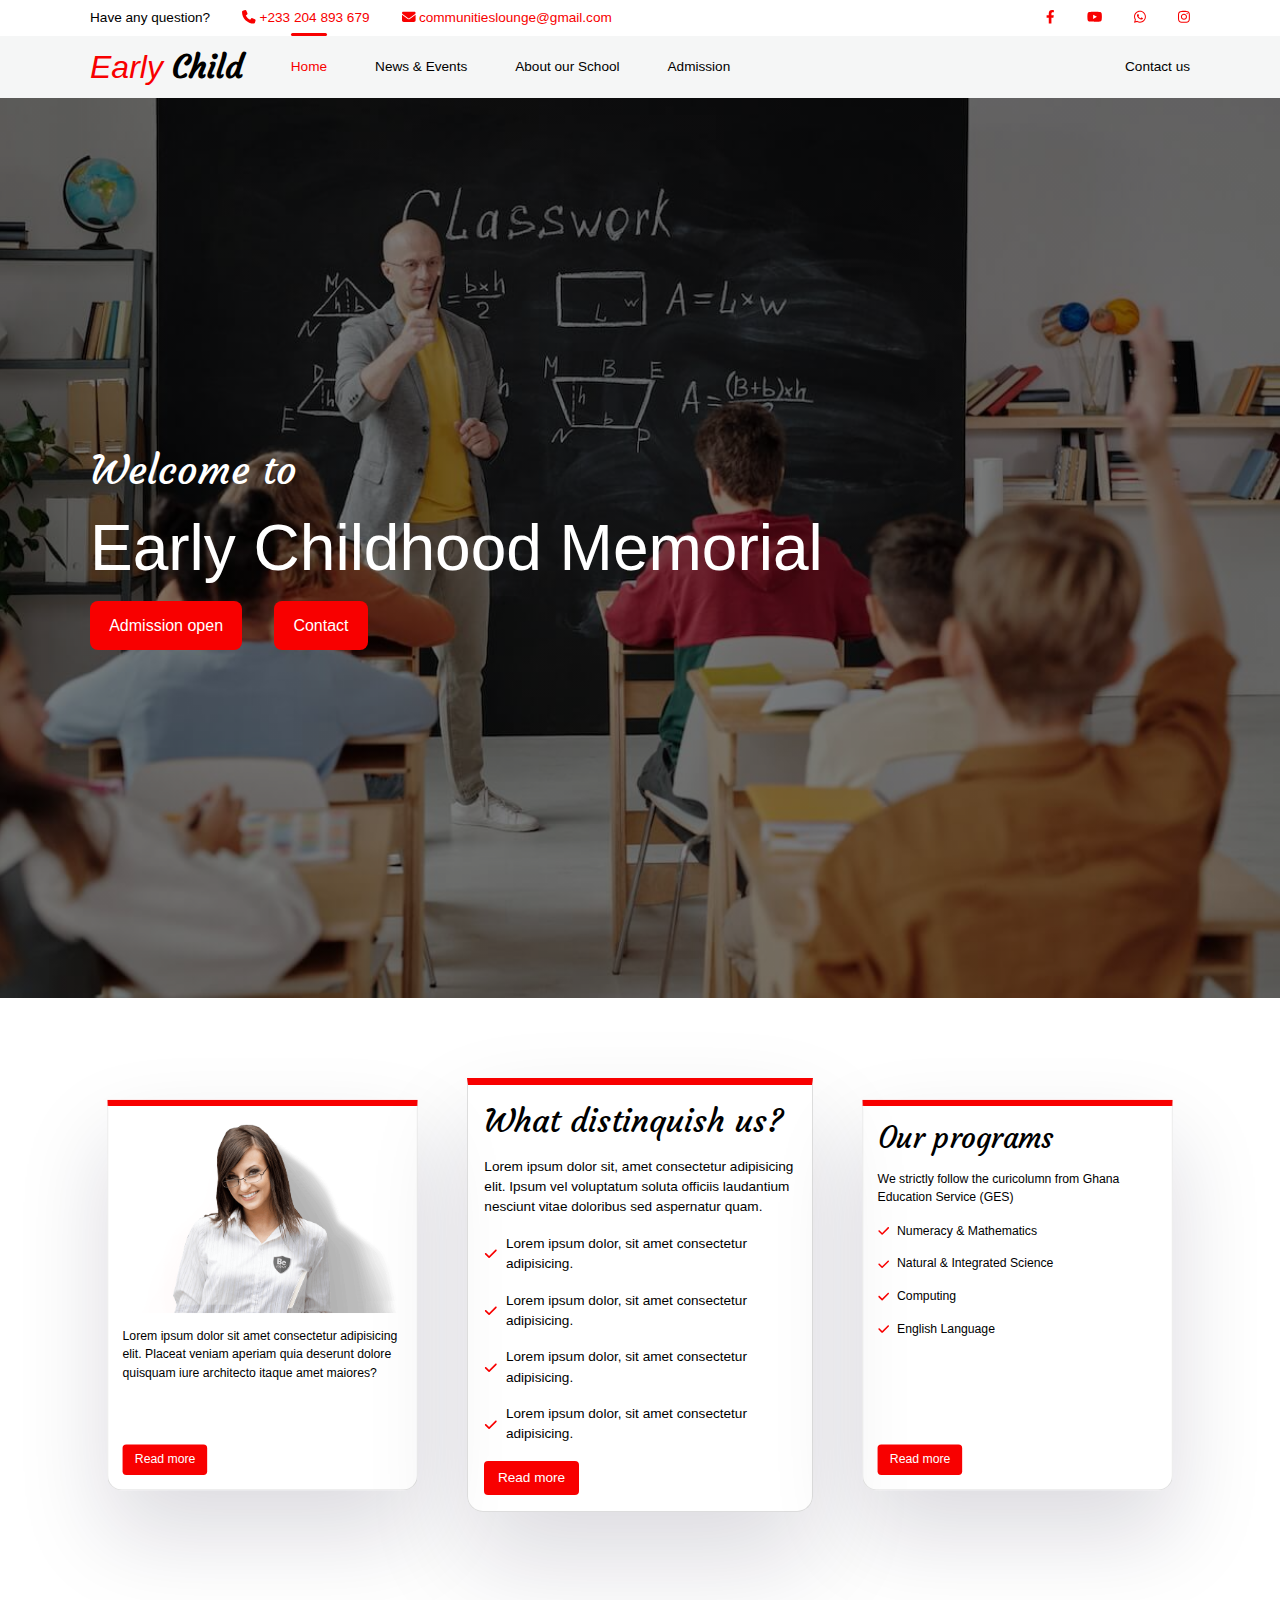
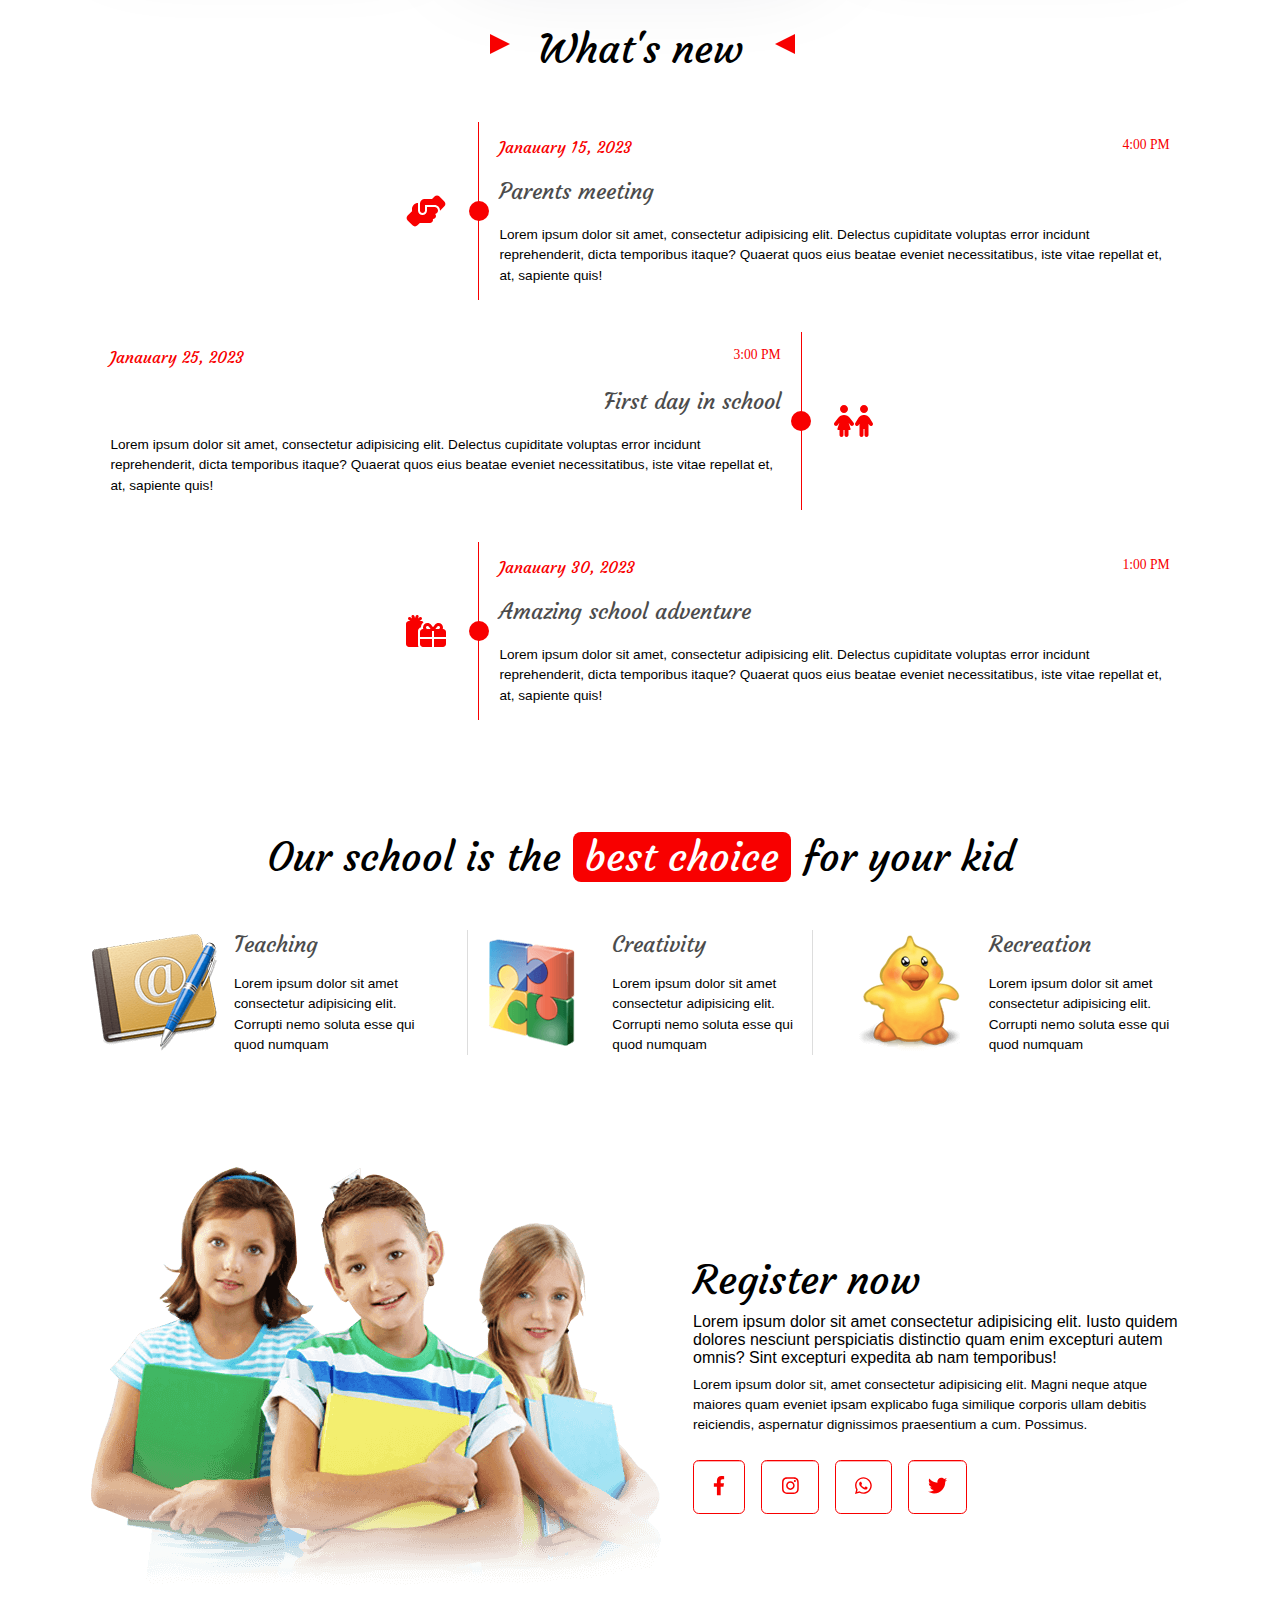
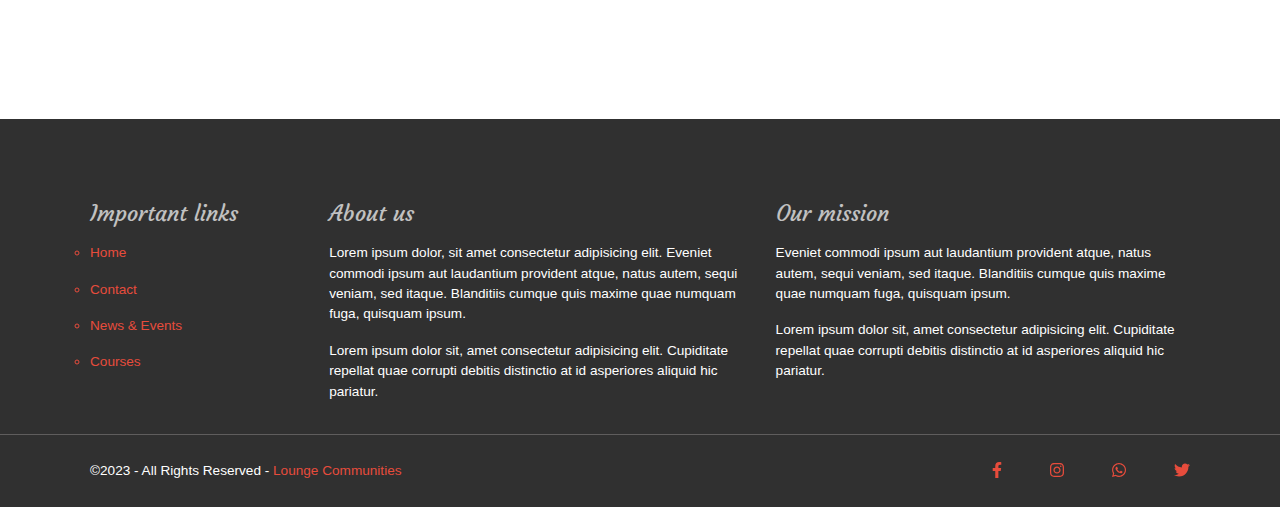
<file: index.html>
<!DOCTYPE html>
<html lang="en">
<head>
    <meta charset="UTF-8">
    <meta http-equiv="X-UA-Compatible" content="IE=edge">
    <meta name="viewport" content="width=device-width, initial-scale=1.0">
    <link rel="stylesheet" href="css/modules.css">
    <link rel="stylesheet" href="css/home.css">
    <link rel="stylesheet" href="fontawesome/css/all.css">
    <link rel="preconnect" href="https://fonts.googleapis.com">
    <link rel="preconnect" href="https://fonts.gstatic.com" crossorigin>
    <link href="https://fonts.googleapis.com/css2?family=Courgette&family=Pacifico&display=swap" rel="stylesheet">
    <script src="js/script.js" defer></script>
    <title>Home | Early Childhood</title>
</head>
<body>
     <!-- --------------------------PAGE HEADER------------------------- -->
    <header class="page-header">
        <div class="nav-media">
            <div class="wrapper">
                <ul>
                    <li>Have any question?</li>
                    <li><a href="tel: +233204893679"><i class="fa fa-phone"></i> <span>+233 204 893 679</span></a></li>
                    <li><a href="mailto: communitieslounge@gmail.com"><i class="fa fa-envelope"></i> <span> communitieslounge@gmail.com</span></a></li>
                    <li class="right"><a href="#"><i class="fab fa-facebook-f"></i></a></li>
                    <li><a href="#"><i class="fab fa-youtube"></i></a></li>
                    <li><a href="#"><i class="fab fa-whatsapp"></i></a></li>
                    <li><a href="#"><i class="fab fa-instagram"></i></a></li>
                </ul>
            </div>
        </div>
       <div class="nav-container" id="mainNav">
        <div class="wrapper">
            <nav>
                <a href="index.html" class="logo">Early <span>Child</span></a>
                <button class="mobile-toggle-open" aria-controls="navigation" id="mobileToggleOpen" aria-expanded="false"><i class="fa fa-bars"></i></button>
                <button class="mobile-toggle-close" aria-controls="navigation" id="mobileToggleClose" aria-expanded="false"><i class="fa fa-times"></i></button>
                <ul class="site-nav" id="siteNav" data-visible="false">
                    <li><a href="index.html" class="site-nav-links site-nav-link-active">Home</a></li>
                    <li><a href="pages/news-events.html" class="site-nav-links">News & Events</a></li>
                    <li><a href="pages/about.html" class="site-nav-links">About our School</a></li>
                    <li><a href="pages/admission.html" class="site-nav-links">Admission</a></li>
                    <li class="right"><a href="pages/contact.html" class="site-nav-links">Contact us</a></li>
                </ul>
            </nav>
        </div>
       </div>
       <div class="header-attention">
        <div class="wrapper flex">
            <div class="main-heading welcome">Welcome to</div>
            <h1 class="school-name">Early Childhood Memorial</h1>
            <div class="btn-group">
                <a href="#">Admission open</a>
                <a href="#">Contact</a>
            </div>
           </div>
        </div>
    </header>


    <main class="main">

         <div class="wrapper">
            <!-- --------------------------INTRODUCTION------------------------- -->
            <div class="grid-column-3 gap-2 intro-container">
                <div class="intro flex-column gap-1">
                    <img src="images/home_school_slide_1_woman.png" alt="">
                    <p>
                        Lorem ipsum dolor sit amet consectetur adipisicing elit. Placeat veniam aperiam quia deserunt dolore quisquam iure architecto itaque amet maiores?
                    </p>
                    <a href="#" class="read-more">Read more</a>
                </div>

                <div class="intro flex-column gap-1">
                    <h3 class="middle-heading">What distinquish us?</h3>
                    <p>
                        Lorem ipsum dolor sit, amet consectetur adipisicing elit. Ipsum vel voluptatum soluta officiis laudantium nesciunt vitae doloribus sed aspernatur quam.
                    </p>
                    <ul class="flex-column gap-1">
                        <li class="intro-list"><i class="fa fa-check"></i> <span>Lorem ipsum dolor, sit amet consectetur adipisicing.</span></li>
                        <li  class="intro-list"><i class="fa fa-check"></i> <span>Lorem ipsum dolor, sit amet consectetur adipisicing.</span></li>
                        <li  class="intro-list"><i class="fa fa-check"></i> <span>Lorem ipsum dolor, sit amet consectetur adipisicing.</span></li>
                        <li  class="intro-list"><i class="fa fa-check"></i> <span>Lorem ipsum dolor, sit amet consectetur adipisicing.</span></li>
                    </ul>
                    <a href="#" class="read-more">Read more</a>
                </div>

                <div class="intro flex-column gap-1">
                    <h3 class="middle-heading">Our programs</h3>
                    <p>
                        We strictly follow the curicolumn from <a href="#" class="link">Ghana Education Service (GES)</a>
                    </p>
                    <ul class="flex-column gap-1">
                        <li class="intro-list"><i class="fa fa-check"></i> <span>Numeracy & Mathematics</span></li>
                        <li class="intro-list"><i class="fa fa-check"></i> <span>Natural & Integrated Science</span></li>
                        <li class="intro-list"><i class="fa fa-check"></i> <span>Computing</span></li>
                        <li class="intro-list"><i class="fa fa-check"></i> <span>English Language</span></li>
                    </ul>
                    <a href="#" class="read-more">Read more</a>
                </div>
            </div>


            <!-- --------------------------WHAT'S NEW------------------------- -->
            <div class="what-new">
                <h1 class="main-heading center styled">What's new</h1>
                <ul class="flex-column gap-2 news-list">
                    <li class="news">
                        <div class="news-icon">
                            <i class="fa fa-hands-helping"></i>
                        </div>
                        <div class="news-content">
                            <header>
                                <p class="date">Janauary 15, 2023</p>
                                <p class="time">4:00 PM</p>
                            </header>
                            <h1 class="minor-heading">Parents meeting</h1>
                            <p class="news-description">
                                Lorem ipsum dolor sit amet, consectetur adipisicing elit. Delectus cupiditate voluptas error incidunt reprehenderit, dicta temporibus itaque? Quaerat quos eius beatae eveniet necessitatibus, iste vitae repellat et, at, sapiente quis!
                            </p>
                        </div>
                    </li>

                    <li class="news">
                        <div class="news-content">
                            <header>
                                <p class="date">Janauary 25, 2023</p>
                                <p class="time">3:00 PM</p>
                            </header>
                            <h1 class="minor-heading">First day in school</h1>
                            <p class="news-description">
                                Lorem ipsum dolor sit amet, consectetur adipisicing elit. Delectus cupiditate voluptas error incidunt reprehenderit, dicta temporibus itaque? Quaerat quos eius beatae eveniet necessitatibus, iste vitae repellat et, at, sapiente quis!
                            </p>
                        </div>
                        <div class="news-icon order--1">
                            <i class="fa fa-children"></i>
                        </div>
                    </li>
                    
                    <li class="news">
                        <div class="news-icon">
                            <i class="fa fa-gifts"></i>
                        </div>
                        <div class="news-content">
                            <header>
                                <p class="date">Janauary 30, 2023</p>
                                <p class="time">1:00 PM</p>
                            </header>
                            <h1 class="minor-heading">Amazing school adventure</h1>
                            <p class="news-description">
                                Lorem ipsum dolor sit amet, consectetur adipisicing elit. Delectus cupiditate voluptas error incidunt reprehenderit, dicta temporibus itaque? Quaerat quos eius beatae eveniet necessitatibus, iste vitae repellat et, at, sapiente quis!
                            </p>
                        </div>
                    </li>
                </ul>
            </div>
            

            <!-- --------------------------OUR SCHOOL IS THE BEST CHOICE------------------------- -->
                <h1 class="main-heading center">Our school is the <span>best choice</span> for your kid</h1>
                <div class="reasons-container grid-column-3 gap-2">
                    <div class="reason flex-row gap-1">
                        <img src="images/home_school_box_1.png" alt="">
                        <div class="reason-description">
                            <h2 class="minor-heading">Teaching</h2>
                            <p class="mt-1">
                                Lorem ipsum dolor sit amet consectetur adipisicing elit. Corrupti nemo soluta esse qui quod numquam 
                            </p>
                        </div>
                    </div>
                    <div class="reason flex-row gap-1">
                        <img src="images/home_school_box_2.png" alt="">
                        <div class="reason-description">
                            <h2 class="minor-heading">Creativity</h2>
                            <p class="mt-1">
                                Lorem ipsum dolor sit amet consectetur adipisicing elit. Corrupti nemo soluta esse qui quod numquam 
                            </p>
                        </div>
                    </div>
                    <div class="reason flex-row gap-1">
                        <img src="images/home_school_box_3.png">
                        <div class="reason-description">
                            <h2 class="minor-heading">Recreation</h2>
                            <p class="mt-1">
                                Lorem ipsum dolor sit amet consectetur adipisicing elit. Corrupti nemo soluta esse qui quod numquam 
                            </p>
                        </div>
                    </div>
                </div>
         

            <!-- --------------------------REGISTER NOW------------------------- -->
            <div class="flex-row-change gap-2 register">
                <img src="images/home_school_children.png" class="register-img">
                <div class="flex-column gap-half">
                    <h1 class="main-heading">Register now</h1>
                    <h4 class="register-into">
                        Lorem ipsum dolor sit amet consectetur adipisicing elit. Iusto quidem dolores nesciunt perspiciatis distinctio quam enim excepturi autem omnis? Sint excepturi expedita ab nam temporibus!
                    </h4>
                    <p>
                        Lorem ipsum dolor sit, amet consectetur adipisicing elit. Magni neque atque maiores quam eveniet ipsam explicabo fuga similique corporis ullam debitis reiciendis, aspernatur dignissimos praesentium a cum. Possimus.
                    </p>
                    <ul class="flex-row gap-1 mt-1 media-list">
                        <li><a href="#"><i class="fab fa-facebook-f"></i></a></li>
                        <li><a href="#"><i class="fab fa-instagram"></i></a></li>
                        <li><a href="#"><i class="fab fa-whatsapp"></i></a></li>
                        <li><a href="#"><i class="fab fa-twitter"></i></a></li>
                    </ul>
                </div>
            </div>
         </div>
    </main>


    <footer class="page-footer">
        <div class="wrapper">
            <div class="footer-content">
                <div class="short-links">
                    <h3 class="minor-heading mb-1">Important links</h3>
                    <ul>
                        <li><a href="#">Home</a></li>
                        <li><a href="#">Contact</a></li>
                        <li><a href="#">News & Events</a></li>
                        <li><a href="#">Courses</a></li>
                    </ul>
                </div>
                <div class="about-us">
                    <h3 class="minor-heading mb-1">About us</h3>
                    <p class="mb-1">
                        Lorem ipsum dolor, sit amet consectetur adipisicing elit. Eveniet commodi ipsum aut laudantium provident atque, natus autem, sequi veniam, sed itaque. Blanditiis cumque quis maxime quae numquam fuga, quisquam ipsum.
                    </p>
                    <p>
                        Lorem ipsum dolor sit, amet consectetur adipisicing elit. Cupiditate repellat quae corrupti debitis distinctio at id asperiores aliquid hic pariatur.
                    </p>
                </div>
                <div class="our-mission">
                    <h3 class="minor-heading mb-1">Our mission</h3>
                    <p class="mb-1">
                        Eveniet commodi ipsum aut laudantium provident atque, natus autem, sequi veniam, sed itaque. Blanditiis cumque quis maxime quae numquam fuga, quisquam ipsum.
                    </p>
                    <p>
                        Lorem ipsum dolor sit, amet consectetur adipisicing elit. Cupiditate repellat quae corrupti debitis distinctio at id asperiores aliquid hic pariatur.
                    </p>
                </div>
            </div>
        </div>
        <div class="copyright">
            <div class="wrapper">
                <div class="footer-end">
                    <div>
                        <p>&copy;2023 - All Rights Reserved - <a href="#" class="links"> Lounge Communities</a></p>
                    </div>
                    <div class="footer-media">
                        <a href="#"><i class="fab fa-facebook-f"></i></a>
                        <a href="#"><i class="fab fa-instagram"></i></a>
                        <a href="#"><i class="fab fa-whatsapp"></i></a>
                        <a href="#"><i class="fab fa-twitter"></i></a>
                    </div>
                </div>
                </div>
        </div>
    </footer>


    <script src="fontawesome/js/all.js"></script>
</body>
</html>
</file>
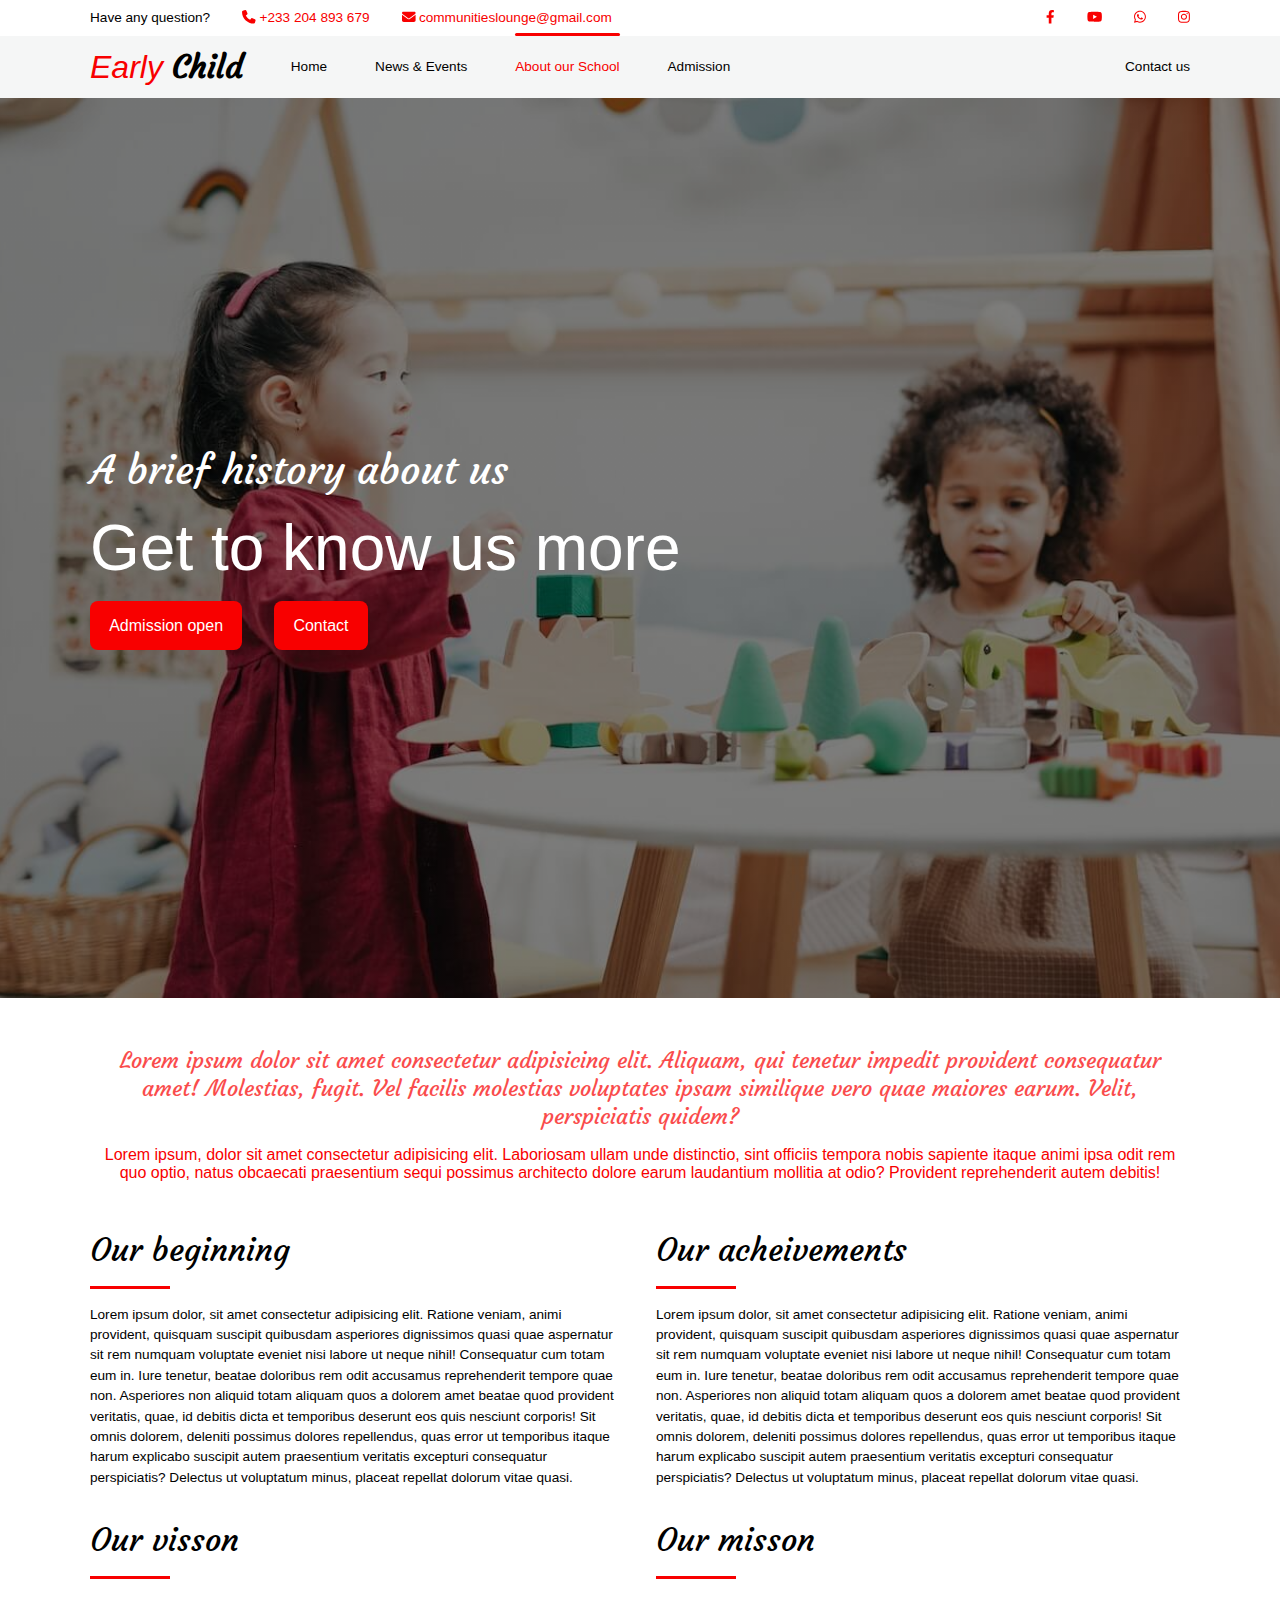
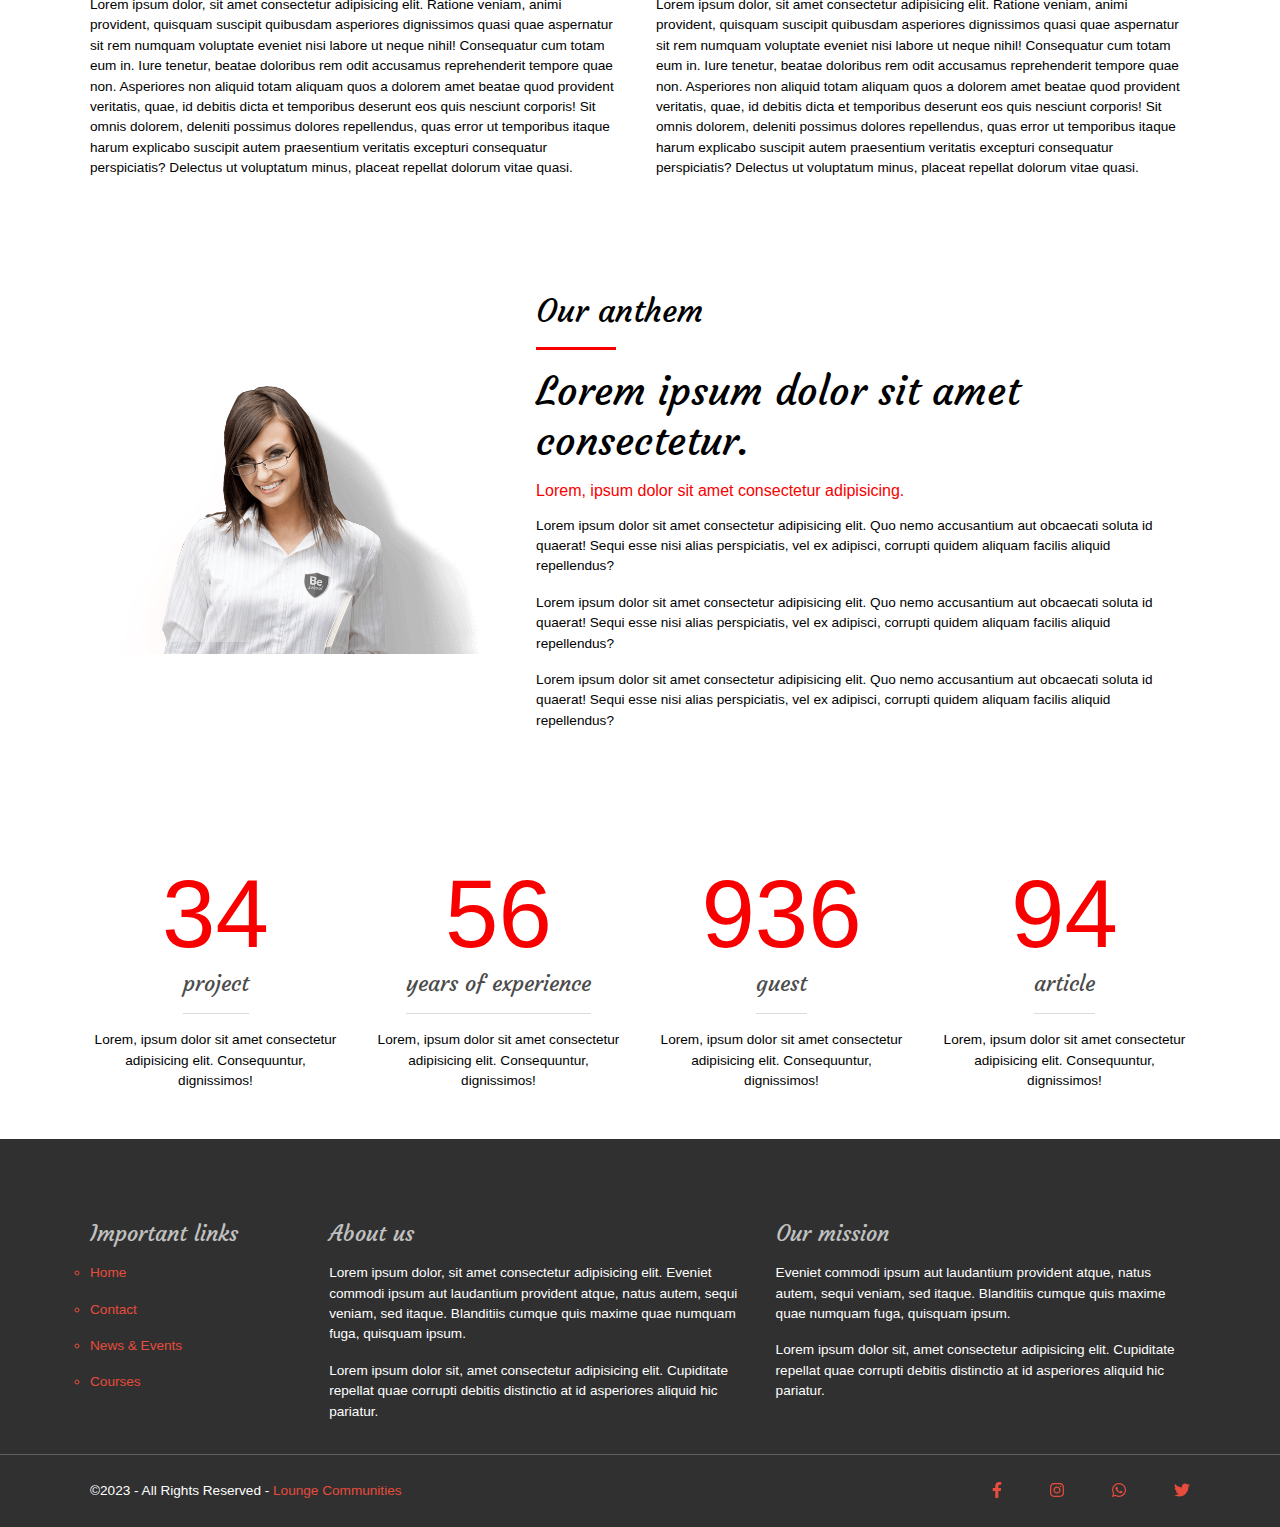
<file: pages/about.html>
<!DOCTYPE html>
<html lang="en">
<head>
    <meta charset="UTF-8">
    <meta http-equiv="X-UA-Compatible" content="IE=edge">
    <meta name="viewport" content="width=device-width, initial-scale=1.0">
    <link rel="stylesheet" href="../css/modules.css">
    <link rel="stylesheet" href="../css/about.css">
    <link rel="stylesheet" href="../fontawesome/css/all.css">
    <link rel="preconnect" href="https://fonts.googleapis.com">
    <link rel="preconnect" href="https://fonts.gstatic.com" crossorigin>
    <link href="https://fonts.googleapis.com/css2?family=Courgette&family=Pacifico&display=swap" rel="stylesheet">
    <script src="../js/script.js" defer></script>
    <title>Home | Early Childhood</title>
</head>
<body>
    <!-- --------------------------PAGE HEADER------------------------- -->
     <header class="page-header">
        <div class="nav-media">
            <div class="wrapper">
                <ul>
                    <li>Have any question?</li>
                    <li><a href="tel: +233204893679"><i class="fa fa-phone"></i> <span>+233 204 893 679</span></a></li>
                    <li><a href="mailto: communitieslounge@gmail.com"><i class="fa fa-envelope"></i> <span> communitieslounge@gmail.com</span></a></li>
                    <li class="right"><a href="#"><i class="fab fa-facebook-f"></i></a></li>
                    <li><a href="#"><i class="fab fa-youtube"></i></a></li>
                    <li><a href="#"><i class="fab fa-whatsapp"></i></a></li>
                    <li><a href="#"><i class="fab fa-instagram"></i></a></li>
                </ul>
            </div>
        </div>
       <div class="nav-container" id="mainNav">
        <div class="wrapper">
            <nav>
                <a href="../index.html" class="logo">Early <span>Child</span></a>
                <button class="mobile-toggle-open" aria-controls="navigation" id="mobileToggleOpen" aria-expanded="false"><i class="fa fa-bars"></i></button>
                <button class="mobile-toggle-close" aria-controls="navigation" id="mobileToggleClose" aria-expanded="false"><i class="fa fa-times"></i></button>
                <ul class="site-nav" id="siteNav" data-visible="false">
                    <li><a href="../index.html" class="site-nav-links">Home</a></li>
                    <li><a href="news-events.html" class="site-nav-links">News & Events</a></li>
                    <li><a href="about.html" class="site-nav-links site-nav-link-active">About our School</a></li>
                    <li><a href="admission.html" class="site-nav-links">Admission</a></li>
                    <li class="right"><a href="contact.html" class="site-nav-links">Contact us</a></li>
                </ul>
            </nav>
        </div>
       </div>
       <div class="header-attention">
        <div class="wrapper flex">
            <div class="main-heading welcome">A brief history about us</div>
            <h1 class="school-name">Get to know us more</h1>
            <div class="btn-group">
                <a href="#">Admission open</a>
                <a href="#">Contact</a>
            </div>
           </div>
        </div>
     </header>


    <main class="main">
        <div class="wrapper">
            <div class="flex-column gap-1 main-color about-intro">
                <h2 class="minor-heading center">
                    Lorem ipsum dolor sit amet consectetur adipisicing elit. Aliquam, qui tenetur impedit provident consequatur amet! Molestias, fugit. Vel facilis molestias voluptates ipsam similique vero quae maiores earum. Velit, perspiciatis quidem?
                </h2>
                <h4 class="center">
                    Lorem ipsum, dolor sit amet consectetur adipisicing elit. Laboriosam ullam unde distinctio, sint officiis tempora nobis sapiente itaque animi ipsa odit rem quo optio, natus obcaecati praesentium sequi possimus architecto dolore earum laudantium mollitia at odio? Provident reprehenderit autem debitis!
                </h4>
            </div>
            <div class="about-content-container">
                <div class="about-content">
                    <h1 class="middle-heading mb-1 styled-2">Our beginning</h1>
                    <p>
                        Lorem ipsum dolor, sit amet consectetur adipisicing elit. Ratione veniam, animi provident, quisquam suscipit quibusdam asperiores dignissimos quasi quae aspernatur sit rem numquam voluptate eveniet nisi labore ut neque nihil! Consequatur cum totam eum in. Iure tenetur, beatae doloribus rem odit accusamus reprehenderit tempore quae non. Asperiores non aliquid totam aliquam quos a dolorem amet beatae quod provident veritatis, quae, id debitis dicta et temporibus deserunt eos quis nesciunt corporis! Sit omnis dolorem, deleniti possimus dolores repellendus, quas error ut temporibus itaque harum explicabo suscipit autem praesentium veritatis excepturi consequatur perspiciatis? Delectus ut voluptatum minus, placeat repellat dolorum vitae quasi.
                    </p>
                </div>
                <div class="about-content">
                    <h1 class="middle-heading mb-1 styled-2">Our acheivements</h1>
                    <p>
                        Lorem ipsum dolor, sit amet consectetur adipisicing elit. Ratione veniam, animi provident, quisquam suscipit quibusdam asperiores dignissimos quasi quae aspernatur sit rem numquam voluptate eveniet nisi labore ut neque nihil! Consequatur cum totam eum in. Iure tenetur, beatae doloribus rem odit accusamus reprehenderit tempore quae non. Asperiores non aliquid totam aliquam quos a dolorem amet beatae quod provident veritatis, quae, id debitis dicta et temporibus deserunt eos quis nesciunt corporis! Sit omnis dolorem, deleniti possimus dolores repellendus, quas error ut temporibus itaque harum explicabo suscipit autem praesentium veritatis excepturi consequatur perspiciatis? Delectus ut voluptatum minus, placeat repellat dolorum vitae quasi.
                    </p>
                </div>
                <div class="about-content">
                    <h1 class="middle-heading mb-1 styled-2">Our visson</h1>
                    <p>
                        Lorem ipsum dolor, sit amet consectetur adipisicing elit. Ratione veniam, animi provident, quisquam suscipit quibusdam asperiores dignissimos quasi quae aspernatur sit rem numquam voluptate eveniet nisi labore ut neque nihil! Consequatur cum totam eum in. Iure tenetur, beatae doloribus rem odit accusamus reprehenderit tempore quae non. Asperiores non aliquid totam aliquam quos a dolorem amet beatae quod provident veritatis, quae, id debitis dicta et temporibus deserunt eos quis nesciunt corporis! Sit omnis dolorem, deleniti possimus dolores repellendus, quas error ut temporibus itaque harum explicabo suscipit autem praesentium veritatis excepturi consequatur perspiciatis? Delectus ut voluptatum minus, placeat repellat dolorum vitae quasi.
                    </p>
                </div>
                <div class="about-content">
                    <h1 class="middle-heading mb-1 styled-2">Our misson</h1>
                    <p>
                        Lorem ipsum dolor, sit amet consectetur adipisicing elit. Ratione veniam, animi provident, quisquam suscipit quibusdam asperiores dignissimos quasi quae aspernatur sit rem numquam voluptate eveniet nisi labore ut neque nihil! Consequatur cum totam eum in. Iure tenetur, beatae doloribus rem odit accusamus reprehenderit tempore quae non. Asperiores non aliquid totam aliquam quos a dolorem amet beatae quod provident veritatis, quae, id debitis dicta et temporibus deserunt eos quis nesciunt corporis! Sit omnis dolorem, deleniti possimus dolores repellendus, quas error ut temporibus itaque harum explicabo suscipit autem praesentium veritatis excepturi consequatur perspiciatis? Delectus ut voluptatum minus, placeat repellat dolorum vitae quasi.
                    </p>
                </div>
            </div>
            <div class="flex-row-change gap-3 anthem-container">
                <div class="anthem-img">
                    <img src="../images/home_school_slide_1_woman.png" alt="">
                </div>
                <div class="anthem">
                    <h2 class="middle-heading mb-1 styled-2">Our anthem</h2>
                    <h1 class="main-heading mb-1">Lorem ipsum dolor sit amet consectetur.</h1>
                    <h4 class="main-color mb-1">Lorem, ipsum dolor sit amet consectetur adipisicing.</h4>
                    <p class="mb-1">
                        Lorem ipsum dolor sit amet consectetur adipisicing elit. Quo nemo accusantium aut obcaecati soluta id quaerat! Sequi esse nisi alias perspiciatis, vel ex adipisci, corrupti quidem aliquam facilis aliquid repellendus?
                    </p>
                    <p class="mb-1">
                        Lorem ipsum dolor sit amet consectetur adipisicing elit. Quo nemo accusantium aut obcaecati soluta id quaerat! Sequi esse nisi alias perspiciatis, vel ex adipisci, corrupti quidem aliquam facilis aliquid repellendus?
                    </p>
                    <p class="mb-1">
                        Lorem ipsum dolor sit amet consectetur adipisicing elit. Quo nemo accusantium aut obcaecati soluta id quaerat! Sequi esse nisi alias perspiciatis, vel ex adipisci, corrupti quidem aliquam facilis aliquid repellendus?
                    </p>
                </div>
            </div>
            <div class="acheivement-container">
                <div>
                    <h1 class="number">34</h1>
                    <div class="minor-heading mb-1 styled-3">project</div>
                    <p class="center">
                        Lorem, ipsum dolor sit amet consectetur adipisicing elit. Consequuntur, dignissimos!
                    </p>
                </div>
                <div>
                    <h1 class="number">56</h1>
                    <div class="minor-heading mb-1 styled-3">years of experience</div>
                    <p  class="center">
                        Lorem, ipsum dolor sit amet consectetur adipisicing elit. Consequuntur, dignissimos!
                    </p>
                </div>
                <div>
                    <h1 class="number">936</h1>
                    <div class="minor-heading mb-1 styled-3">guest</div>
                    <p  class="center">
                        Lorem, ipsum dolor sit amet consectetur adipisicing elit. Consequuntur, dignissimos!
                    </p>
                </div>
                <div>
                    <h1 class="number">94</h1>
                    <div class="minor-heading mb-1 styled-3">article</div>
                    <p  class="center">
                        Lorem, ipsum dolor sit amet consectetur adipisicing elit. Consequuntur, dignissimos!
                    </p>
                </div>
            </div>
        </div>
    </main>



    <footer class="page-footer">
        <div class="wrapper">
            <div class="footer-content">
                <div class="short-links">
                    <h3 class="minor-heading mb-1">Important links</h3>
                    <ul>
                        <li><a href="#">Home</a></li>
                        <li><a href="#">Contact</a></li>
                        <li><a href="#">News & Events</a></li>
                        <li><a href="#">Courses</a></li>
                    </ul>
                </div>
                <div class="about-us">
                    <h3 class="minor-heading mb-1">About us</h3>
                    <p class="mb-1">
                        Lorem ipsum dolor, sit amet consectetur adipisicing elit. Eveniet commodi ipsum aut laudantium provident atque, natus autem, sequi veniam, sed itaque. Blanditiis cumque quis maxime quae numquam fuga, quisquam ipsum.
                    </p>
                    <p>
                        Lorem ipsum dolor sit, amet consectetur adipisicing elit. Cupiditate repellat quae corrupti debitis distinctio at id asperiores aliquid hic pariatur.
                    </p>
                </div>
                <div class="our-mission">
                    <h3 class="minor-heading mb-1">Our mission</h3>
                    <p class="mb-1">
                        Eveniet commodi ipsum aut laudantium provident atque, natus autem, sequi veniam, sed itaque. Blanditiis cumque quis maxime quae numquam fuga, quisquam ipsum.
                    </p>
                    <p>
                        Lorem ipsum dolor sit, amet consectetur adipisicing elit. Cupiditate repellat quae corrupti debitis distinctio at id asperiores aliquid hic pariatur.
                    </p>
                </div>
            </div>
        </div>
        <div class="copyright">
            <div class="wrapper">
                <div class="footer-end">
                    <div>
                        <p>&copy;2023 - All Rights Reserved - <a href="#" class="links"> Lounge Communities</a></p>
                    </div>
                    <div class="footer-media">
                        <a href="#"><i class="fab fa-facebook-f"></i></a>
                        <a href="#"><i class="fab fa-instagram"></i></a>
                        <a href="#"><i class="fab fa-whatsapp"></i></a>
                        <a href="#"><i class="fab fa-twitter"></i></a>
                    </div>
                </div>
                </div>
        </div>
    </footer>


    <script src="../fontawesome/js/all.js"></script>
</body>
</html>
</file>
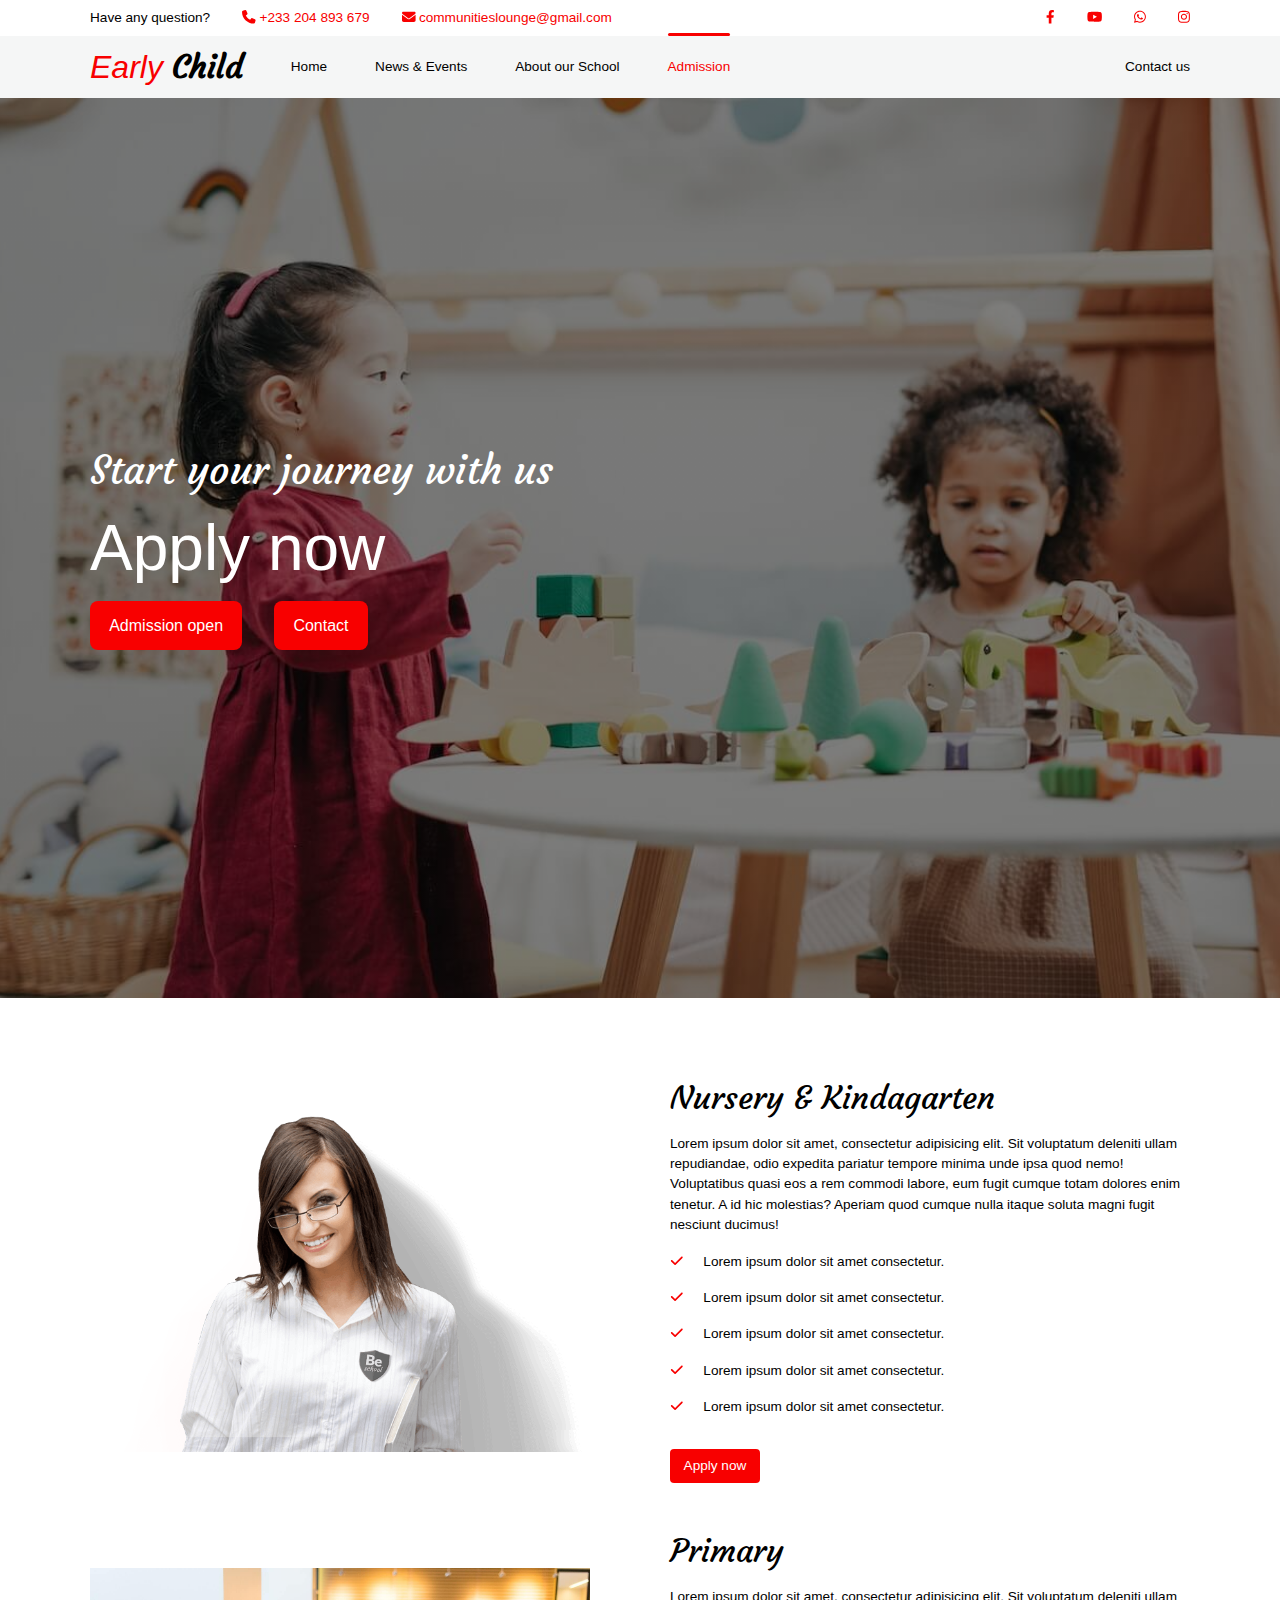
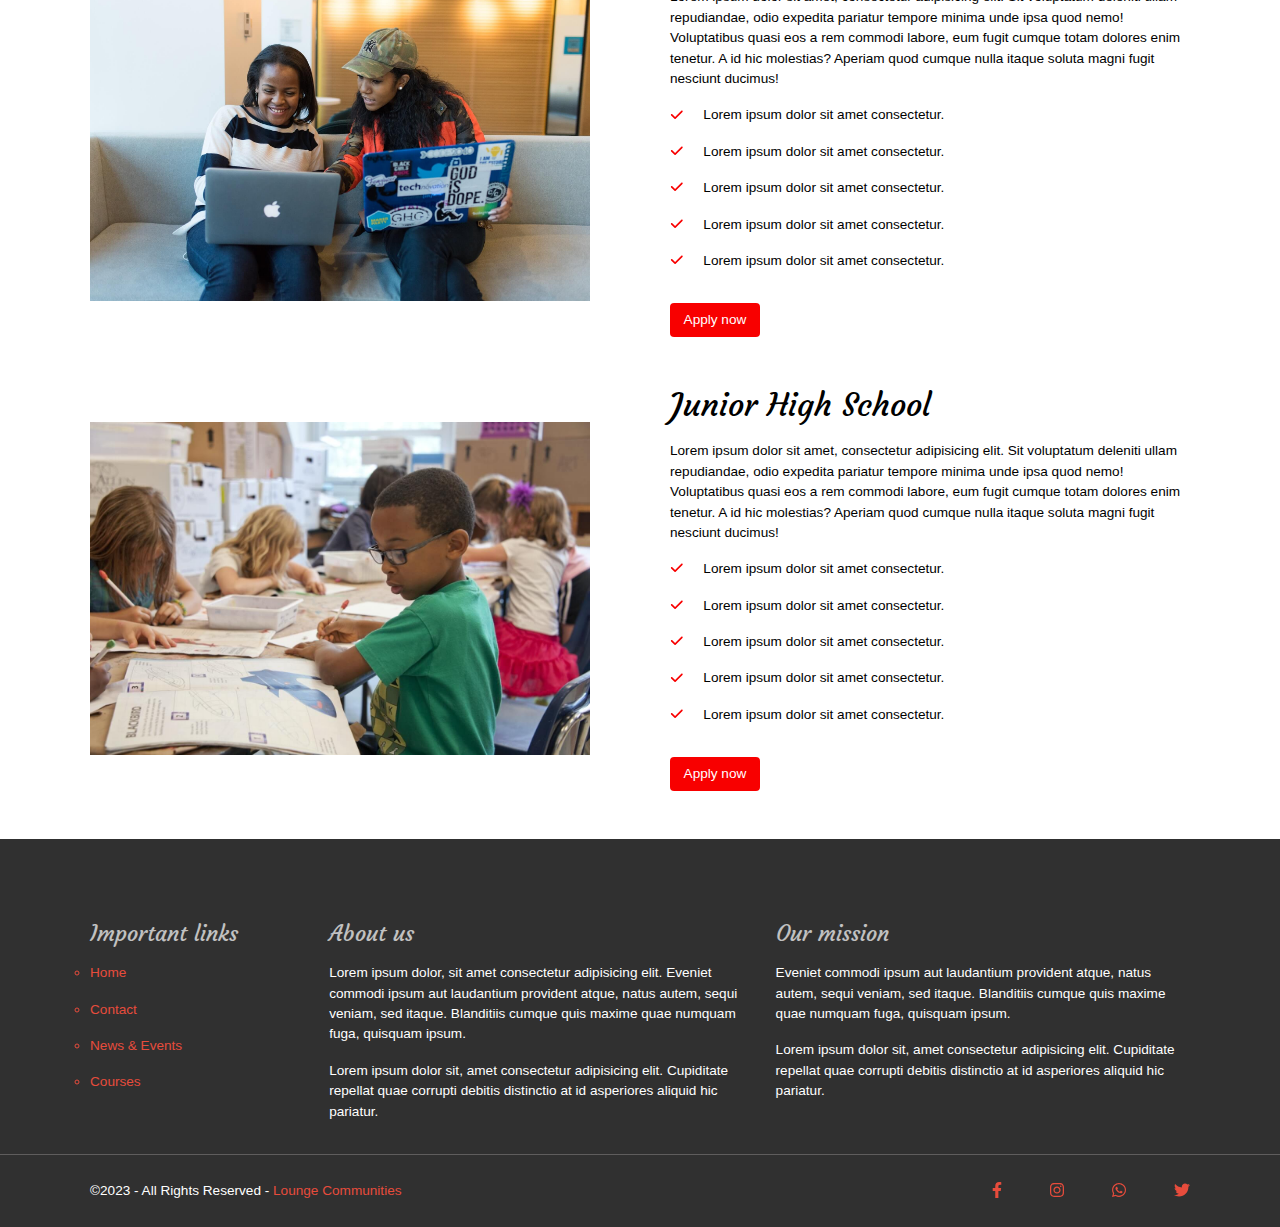
<file: pages/admission.html>
<!DOCTYPE html>
<html lang="en">
<head>
    <meta charset="UTF-8">
    <meta http-equiv="X-UA-Compatible" content="IE=edge">
    <meta name="viewport" content="width=device-width, initial-scale=1.0">
    <link rel="stylesheet" href="../css/modules.css">
    <link rel="stylesheet" href="../css/addmission.css">
    <link rel="stylesheet" href="../fontawesome/css/all.css">
    <link rel="preconnect" href="https://fonts.googleapis.com">
    <link rel="preconnect" href="https://fonts.gstatic.com" crossorigin>
    <link href="https://fonts.googleapis.com/css2?family=Courgette&family=Pacifico&display=swap" rel="stylesheet">
    <script src="../js/script.js" defer></script>
    <title>Home | Early Childhood</title>
</head>
<body>
    <!-- --------------------------PAGE HEADER------------------------- -->
    <header class="page-header">
        <div class="nav-media">
            <div class="wrapper">
                <ul>
                    <li>Have any question?</li>
                    <li><a href="tel: +233204893679"><i class="fa fa-phone"></i> <span>+233 204 893 679</span></a></li>
                    <li><a href="mailto: communitieslounge@gmail.com"><i class="fa fa-envelope"></i> <span> communitieslounge@gmail.com</span></a></li>
                    <li class="right"><a href="#"><i class="fab fa-facebook-f"></i></a></li>
                    <li><a href="#"><i class="fab fa-youtube"></i></a></li>
                    <li><a href="#"><i class="fab fa-whatsapp"></i></a></li>
                    <li><a href="#"><i class="fab fa-instagram"></i></a></li>
                </ul>
            </div>
        </div>
       <div class="nav-container" id="mainNav">
        <div class="wrapper">
            <nav>
                <a href="../index.html" class="logo">Early <span>Child</span></a>
                <button class="mobile-toggle-open" aria-controls="navigation" id="mobileToggleOpen" aria-expanded="false"><i class="fa fa-bars"></i></button>
                <button class="mobile-toggle-close" aria-controls="navigation" id="mobileToggleClose" aria-expanded="false"><i class="fa fa-times"></i></button>
                <ul class="site-nav" id="siteNav" data-visible="false">
                    <li><a href="../index.html" class="site-nav-links">Home</a></li>
                    <li><a href="news-events.html" class="site-nav-links">News & Events</a></li>
                    <li><a href="about.html" class="site-nav-links">About our School</a></li>
                    <li><a href="admission.html" class="site-nav-links site-nav-link-active">Admission</a></li>
                    <li class="right"><a href="contact.html" class="site-nav-links">Contact us</a></li>
                </ul>
            </nav>
        </div>
       </div>
       <div class="header-attention">
        <div class="wrapper flex">
            <div class="main-heading welcome">Start your journey with us</div>
            <h1 class="school-name">Apply now</h1>
            <div class="btn-group">
                <a href="#">Admission open</a>
                <a href="#">Contact</a>
            </div>
           </div>
        </div>
    </header>


    <main class="main">
      <div class="wrapper">
        <div class="flex-column gap-3 addmission-container">
            <div class="flex-row-change gap-5 addmission">
                <img src="../images/home_school_slide_1_woman.png" alt="">
                <div class="admission-description">
                    <h2 class="middle-heading mb-1">Nursery & Kindagarten</h2>
                    <p>
                        Lorem ipsum dolor sit amet, consectetur adipisicing elit. Sit voluptatum deleniti ullam repudiandae, odio expedita pariatur tempore minima unde ipsa quod nemo! Voluptatibus quasi eos a rem commodi labore, eum fugit cumque totam dolores enim tenetur. A id hic molestias? Aperiam quod cumque nulla itaque soluta magni fugit nesciunt ducimus!
                    </p>
                    <ul class="flex-column gap-1 mt-1">
                        <li><span class="main-color mr-1"><i class="fa fa-check"></i></span> Lorem ipsum dolor sit amet consectetur.</li>
                        <li><span class="main-color mr-1"><i class="fa fa-check"></i></span> Lorem ipsum dolor sit amet consectetur.</li>
                        <li><span class="main-color mr-1"><i class="fa fa-check"></i></span> Lorem ipsum dolor sit amet consectetur.</li>
                        <li><span class="main-color mr-1"><i class="fa fa-check"></i></span> Lorem ipsum dolor sit amet consectetur.</li>
                        <li><span class="main-color mr-1"><i class="fa fa-check"></i></span> Lorem ipsum dolor sit amet consectetur.</li>
                    </ul>
                    <a href="#" class="read-more mt-2">Apply now</a>
                </div>
            </div>
            <div class="flex-row-change gap-5 addmission">
                <img src="../images/pexels-christina-morillo-1181274.jpg" alt="">
                <div class="admission-description">
                    <h2 class="middle-heading mb-1">Primary</h2>
                    <p>
                        Lorem ipsum dolor sit amet, consectetur adipisicing elit. Sit voluptatum deleniti ullam repudiandae, odio expedita pariatur tempore minima unde ipsa quod nemo! Voluptatibus quasi eos a rem commodi labore, eum fugit cumque totam dolores enim tenetur. A id hic molestias? Aperiam quod cumque nulla itaque soluta magni fugit nesciunt ducimus!
                    </p>
                    <ul class="flex-column gap-1 mt-1">
                        <li><span class="main-color mr-1"><i class="fa fa-check"></i></span> Lorem ipsum dolor sit amet consectetur.</li>
                        <li><span class="main-color mr-1"><i class="fa fa-check"></i></span> Lorem ipsum dolor sit amet consectetur.</li>
                        <li><span class="main-color mr-1"><i class="fa fa-check"></i></span> Lorem ipsum dolor sit amet consectetur.</li>
                        <li><span class="main-color mr-1"><i class="fa fa-check"></i></span> Lorem ipsum dolor sit amet consectetur.</li>
                        <li><span class="main-color mr-1"><i class="fa fa-check"></i></span> Lorem ipsum dolor sit amet consectetur.</li>
                    </ul>
                    <a href="#" class="read-more mt-2">Apply now</a>
                </div>
            </div>
            <div class="flex-row-change gap-5 addmission">
                <img src="../images/pexels-cdc-3992949.jpg" alt="">
                <div class="admission-description">
                    <h2 class="middle-heading mb-1">Junior High School</h2>
                    <p>
                        Lorem ipsum dolor sit amet, consectetur adipisicing elit. Sit voluptatum deleniti ullam repudiandae, odio expedita pariatur tempore minima unde ipsa quod nemo! Voluptatibus quasi eos a rem commodi labore, eum fugit cumque totam dolores enim tenetur. A id hic molestias? Aperiam quod cumque nulla itaque soluta magni fugit nesciunt ducimus!
                    </p>
                    <ul class="flex-column gap-1 mt-1">
                        <li><span class="main-color mr-1"><i class="fa fa-check"></i></span> Lorem ipsum dolor sit amet consectetur.</li>
                        <li><span class="main-color mr-1"><i class="fa fa-check"></i></span> Lorem ipsum dolor sit amet consectetur.</li>
                        <li><span class="main-color mr-1"><i class="fa fa-check"></i></span> Lorem ipsum dolor sit amet consectetur.</li>
                        <li><span class="main-color mr-1"><i class="fa fa-check"></i></span> Lorem ipsum dolor sit amet consectetur.</li>
                        <li><span class="main-color mr-1"><i class="fa fa-check"></i></span> Lorem ipsum dolor sit amet consectetur.</li>
                    </ul>
                    <a href="#" class="read-more mt-2">Apply now</a>
                </div>
            </div>
        </div>
      </div>
    </main>



    <footer class="page-footer">
        <div class="wrapper">
            <div class="footer-content">
                <div class="short-links">
                    <h3 class="minor-heading mb-1">Important links</h3>
                    <ul>
                        <li><a href="#">Home</a></li>
                        <li><a href="#">Contact</a></li>
                        <li><a href="#">News & Events</a></li>
                        <li><a href="#">Courses</a></li>
                    </ul>
                </div>
                <div class="about-us">
                    <h3 class="minor-heading mb-1">About us</h3>
                    <p class="mb-1">
                        Lorem ipsum dolor, sit amet consectetur adipisicing elit. Eveniet commodi ipsum aut laudantium provident atque, natus autem, sequi veniam, sed itaque. Blanditiis cumque quis maxime quae numquam fuga, quisquam ipsum.
                    </p>
                    <p>
                        Lorem ipsum dolor sit, amet consectetur adipisicing elit. Cupiditate repellat quae corrupti debitis distinctio at id asperiores aliquid hic pariatur.
                    </p>
                </div>
                <div class="our-mission">
                    <h3 class="minor-heading mb-1">Our mission</h3>
                    <p class="mb-1">
                        Eveniet commodi ipsum aut laudantium provident atque, natus autem, sequi veniam, sed itaque. Blanditiis cumque quis maxime quae numquam fuga, quisquam ipsum.
                    </p>
                    <p>
                        Lorem ipsum dolor sit, amet consectetur adipisicing elit. Cupiditate repellat quae corrupti debitis distinctio at id asperiores aliquid hic pariatur.
                    </p>
                </div>
            </div>
        </div>
        <div class="copyright">
            <div class="wrapper">
                <div class="footer-end">
                    <div>
                        <p>&copy;2023 - All Rights Reserved - <a href="#" class="links"> Lounge Communities</a></p>
                    </div>
                    <div class="footer-media">
                        <a href="#"><i class="fab fa-facebook-f"></i></a>
                        <a href="#"><i class="fab fa-instagram"></i></a>
                        <a href="#"><i class="fab fa-whatsapp"></i></a>
                        <a href="#"><i class="fab fa-twitter"></i></a>
                    </div>
                </div>
                </div>
        </div>
    </footer>


    <script src="../fontawesome/js/all.js"></script>
</body>
</html>
</file>
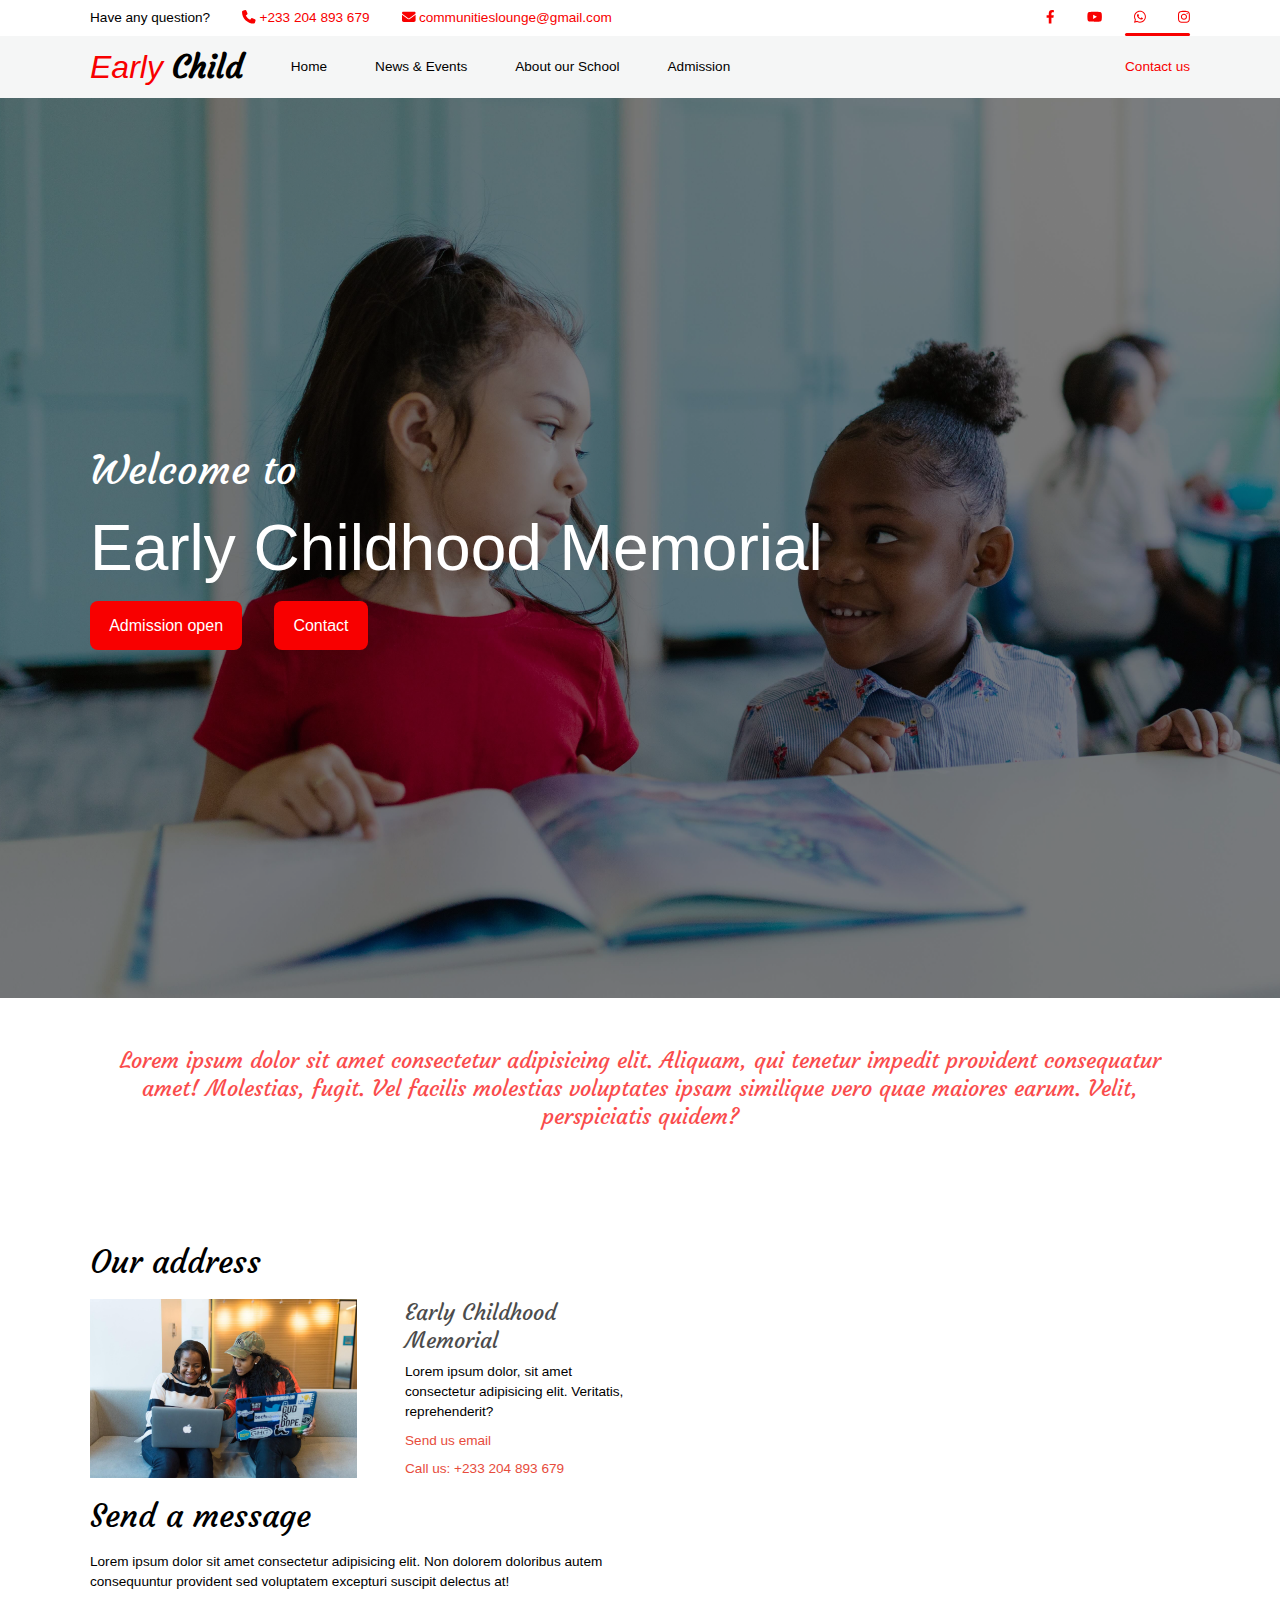
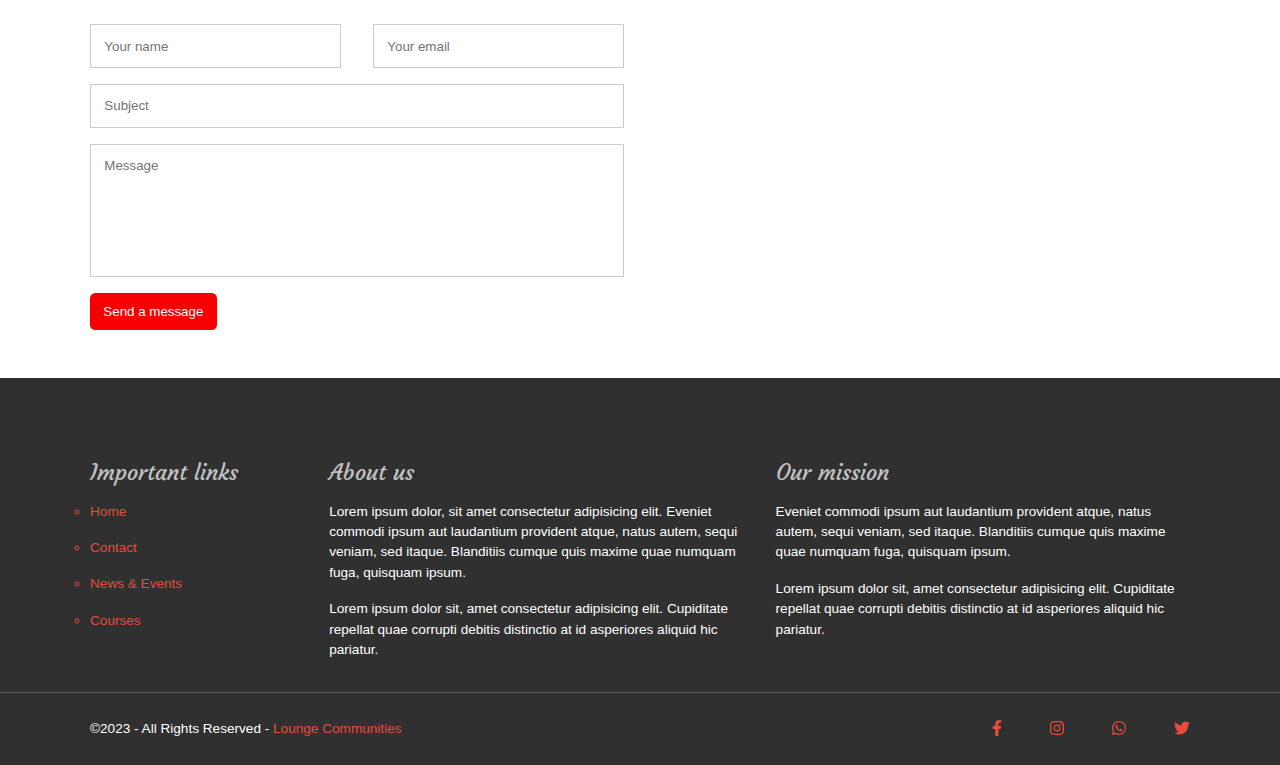
<file: pages/contact.html>
<!DOCTYPE html>
<html lang="en">
<head>
    <meta charset="UTF-8">
    <meta http-equiv="X-UA-Compatible" content="IE=edge">
    <meta name="viewport" content="width=device-width, initial-scale=1.0">
    <link rel="stylesheet" href="../css/modules.css">
    <link rel="stylesheet" href="../css/contact.css">
    <link rel="stylesheet" href="../fontawesome/css/all.css">
    <link rel="preconnect" href="https://fonts.googleapis.com">
    <link rel="preconnect" href="https://fonts.gstatic.com" crossorigin>
    <link href="https://fonts.googleapis.com/css2?family=Courgette&family=Pacifico&display=swap" rel="stylesheet">
    <script src="../js/script.js" defer></script>
    <title>Home | Early Childhood</title>
</head>
<body>
    <!-- --------------------------PAGE HEADER------------------------- -->
    <header class="page-header">
        <div class="nav-media">
            <div class="wrapper">
                <ul>
                    <li>Have any question?</li>
                    <li><a href="tel: +233204893679"><i class="fa fa-phone"></i> <span>+233 204 893 679</span></a></li>
                    <li><a href="mailto: communitieslounge@gmail.com"><i class="fa fa-envelope"></i> <span> communitieslounge@gmail.com</span></a></li>
                    <li class="right"><a href="#"><i class="fab fa-facebook-f"></i></a></li>
                    <li><a href="#"><i class="fab fa-youtube"></i></a></li>
                    <li><a href="#"><i class="fab fa-whatsapp"></i></a></li>
                    <li><a href="#"><i class="fab fa-instagram"></i></a></li>
                </ul>
            </div>
        </div>
       <div class="nav-container" id="mainNav">
        <div class="wrapper">
            <nav>
                <a href="../index.html" class="logo">Early <span>Child</span></a>
                <button class="mobile-toggle-open" aria-controls="navigation" id="mobileToggleOpen" aria-expanded="false"><i class="fa fa-bars"></i></button>
                <button class="mobile-toggle-close" aria-controls="navigation" id="mobileToggleClose" aria-expanded="false"><i class="fa fa-times"></i></button>
                <ul class="site-nav" id="siteNav" data-visible="false">
                    <li><a href="../index.html" class="site-nav-links">Home</a></li>
                    <li><a href="news-events.html" class="site-nav-links">News & Events</a></li>
                    <li><a href="about.html" class="site-nav-links">About our School</a></li>
                    <li><a href="admission.html" class="site-nav-links">Admission</a></li>
                    <li class="right"><a href="contact.html" class="site-nav-links site-nav-link-active">Contact us</a></li>
                </ul>
            </nav>
        </div>
       </div>
       <div class="header-attention">
        <div class="wrapper flex">
            <div class="main-heading welcome">Welcome to</div>
            <h1 class="school-name">Early Childhood Memorial</h1>
            <div class="btn-group">
                <a href="#">Admission open</a>
                <a href="#">Contact</a>
            </div>
           </div>
        </div>
     </header>


    <main class="main">
        <div class="wrapper">
            <div class="flex-row-change gap-1 main-color">
                <h2 class="minor-heading center">
                    Lorem ipsum dolor sit amet consectetur adipisicing elit. Aliquam, qui tenetur impedit provident consequatur amet! Molestias, fugit. Vel facilis molestias voluptates ipsam similique vero quae maiores earum. Velit, perspiciatis quidem?
                </h2>
            </div>
           <div class="contact-container">
            <div class="message">
                <h3 class="middle-heading mb-1">Our address</h3>
                <div class="flex-row-change gap-3 mb-1">
                    <img src="../images/pexels-christina-morillo-1181274.jpg" alt="">
                    <div class="flex-column gap-half">
                        <h3 class="minor-heading">Early Childhood Memorial</h3>
                        <p>Lorem ipsum dolor, sit amet consectetur adipisicing elit. Veritatis, reprehenderit?</p>
                        <a href="mailto:communitieslounge@gmail.com" class="links">Send us email</a>
                        <a href="tel: +233204893679" class="links">Call us: +233 204 893 679</a>
                    </div>
                </div>
                <h2 class="middle-heading mb-1">Send a message</h2>
                <p>
                    Lorem ipsum dolor sit amet consectetur adipisicing elit. Non dolorem doloribus autem consequuntur provident sed voluptatem excepturi suscipit delectus at!
                </p>
                <form action="" class="contact-form">
                    <div>
                        <input type="text" placeholder="Your name">
                        <input type="email" placeholder="Your email">
                    </div>
                    <div>
                        <input type="text" placeholder="Subject">
                    </div>
                    <textarea name="" id="" cols="30" rows="7" placeholder="Message"></textarea>
                    <button type="submit">Send a message</button>
                </form>
            </div>
            <div class="map">
                <iframe src="https://www.google.com/maps/embed?pb=!1m18!1m12!1m3!1d3970.1382181656572!2d-1.282374724338907!3d5.693160432253848!2m3!1f0!2f0!3f0!3m2!1i1024!2i768!4f13.1!3m3!1m2!1s0xfddd574b8936dcd%3A0xc9d74a42d018b9f!2sLounge%20Communities!5e0!3m2!1sen!2sgh!4v1675767194734!5m2!1sen!2sgh" width="100%" height="100%" style="border:0;" allowfullscreen="" loading="lazy" referrerpolicy="no-referrer-when-downgrade"></iframe>
            </div>
           </div>
        </div>
    </main>



    <footer class="page-footer">
        <div class="wrapper">
            <div class="footer-content">
                <div class="short-links">
                    <h3 class="minor-heading mb-1">Important links</h3>
                    <ul>
                        <li><a href="#">Home</a></li>
                        <li><a href="#">Contact</a></li>
                        <li><a href="#">News & Events</a></li>
                        <li><a href="#">Courses</a></li>
                    </ul>
                </div>
                <div class="about-us">
                    <h3 class="minor-heading mb-1">About us</h3>
                    <p class="mb-1">
                        Lorem ipsum dolor, sit amet consectetur adipisicing elit. Eveniet commodi ipsum aut laudantium provident atque, natus autem, sequi veniam, sed itaque. Blanditiis cumque quis maxime quae numquam fuga, quisquam ipsum.
                    </p>
                    <p>
                        Lorem ipsum dolor sit, amet consectetur adipisicing elit. Cupiditate repellat quae corrupti debitis distinctio at id asperiores aliquid hic pariatur.
                    </p>
                </div>
                <div class="our-mission">
                    <h3 class="minor-heading mb-1">Our mission</h3>
                    <p class="mb-1">
                        Eveniet commodi ipsum aut laudantium provident atque, natus autem, sequi veniam, sed itaque. Blanditiis cumque quis maxime quae numquam fuga, quisquam ipsum.
                    </p>
                    <p>
                        Lorem ipsum dolor sit, amet consectetur adipisicing elit. Cupiditate repellat quae corrupti debitis distinctio at id asperiores aliquid hic pariatur.
                    </p>
                </div>
            </div>
        </div>
        <div class="copyright">
            <div class="wrapper">
                <div class="footer-end">
                    <div>
                        <p>&copy;2023 - All Rights Reserved - <a href="#" class="links"> Lounge Communities</a></p>
                    </div>
                    <div class="footer-media">
                        <a href="#"><i class="fab fa-facebook-f"></i></a>
                        <a href="#"><i class="fab fa-instagram"></i></a>
                        <a href="#"><i class="fab fa-whatsapp"></i></a>
                        <a href="#"><i class="fab fa-twitter"></i></a>
                    </div>
                </div>
                </div>
        </div>
    </footer>


    <script src="../fontawesome/js/all.js"></script>
</body>
</html>
</file>
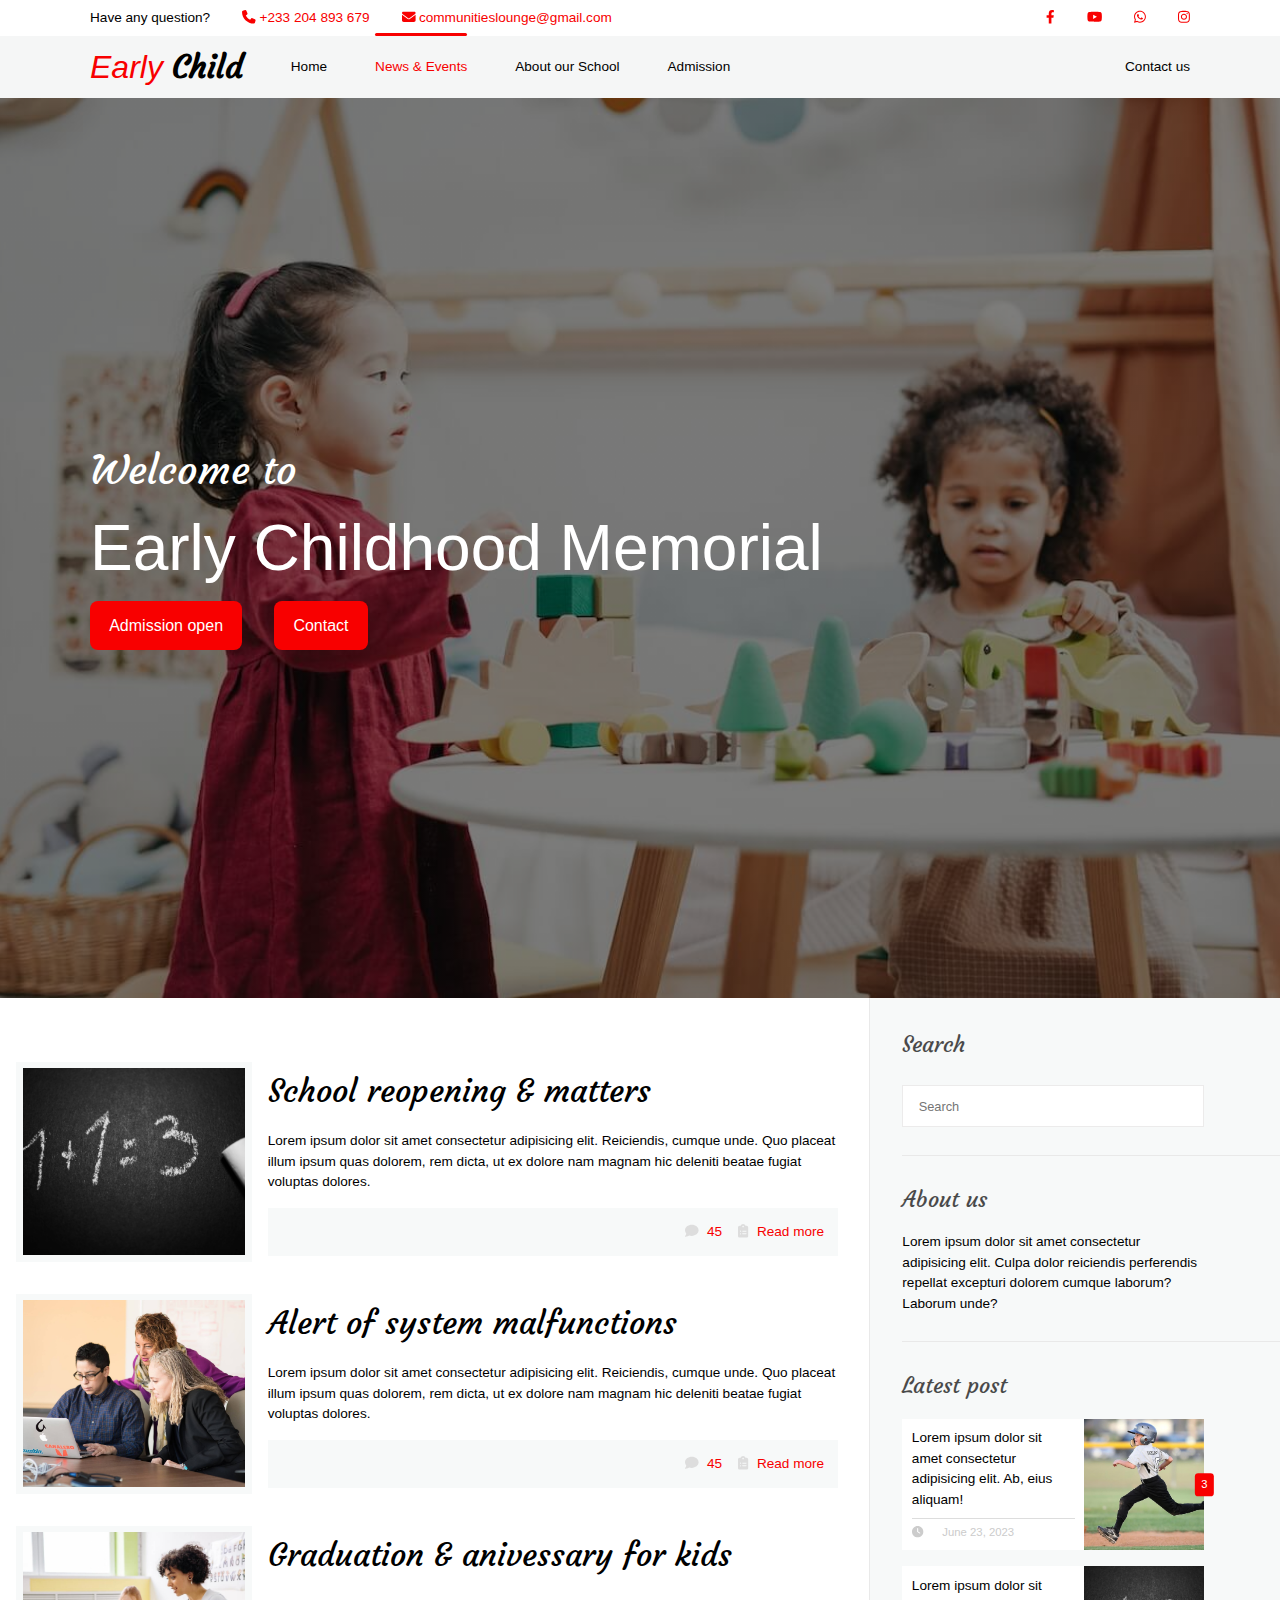
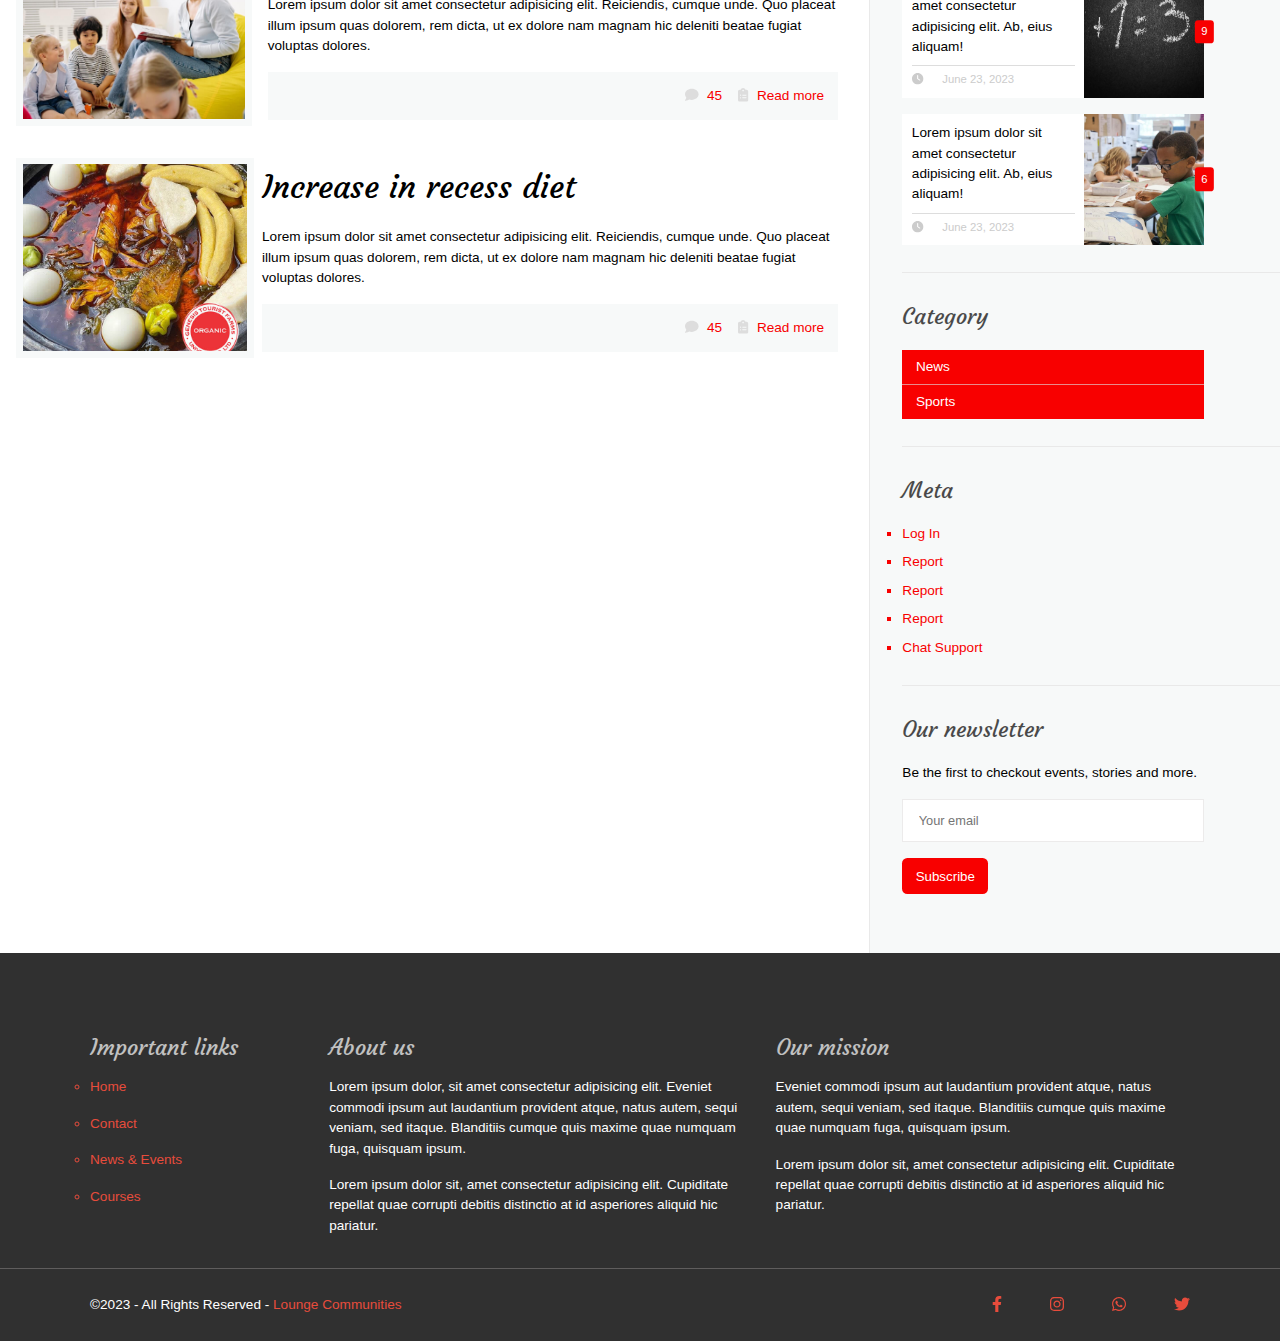
<file: pages/news-events.html>
<!DOCTYPE html>
<html lang="en">
<head>
    <meta charset="UTF-8">
    <meta http-equiv="X-UA-Compatible" content="IE=edge">
    <meta name="viewport" content="width=device-width, initial-scale=1.0">
    <link rel="stylesheet" href="../css/modules.css">
    <link rel="stylesheet" href="../css/new-events.css">
    <link rel="stylesheet" href="../fontawesome/css/all.css">
    <link rel="preconnect" href="https://fonts.googleapis.com">
    <link rel="preconnect" href="https://fonts.gstatic.com" crossorigin>
    <link href="https://fonts.googleapis.com/css2?family=Courgette&family=Pacifico&display=swap" rel="stylesheet">
    <script src="../js/script.js" defer></script>
    <title>Home | Early Childhood</title>
</head>
<body>
    <!-- --------------------------PAGE HEADER------------------------- -->
    <header class="page-header">
        <div class="nav-media">
            <div class="wrapper">
                <ul>
                    <li>Have any question?</li>
                    <li><a href="tel: +233204893679"><i class="fa fa-phone"></i> <span>+233 204 893 679</span></a></li>
                    <li><a href="mailto: communitieslounge@gmail.com"><i class="fa fa-envelope"></i> <span> communitieslounge@gmail.com</span></a></li>
                    <li class="right"><a href="#"><i class="fab fa-facebook-f"></i></a></li>
                    <li><a href="#"><i class="fab fa-youtube"></i></a></li>
                    <li><a href="#"><i class="fab fa-whatsapp"></i></a></li>
                    <li><a href="#"><i class="fab fa-instagram"></i></a></li>
                </ul>
            </div>
        </div>
       <div class="nav-container" id="mainNav">
        <div class="wrapper">
            <nav>
                <a href="../index.html" class="logo">Early <span>Child</span></a>
                <button class="mobile-toggle-open" aria-controls="navigation" id="mobileToggleOpen" aria-expanded="false"><i class="fa fa-bars"></i></button>
                <button class="mobile-toggle-close" aria-controls="navigation" id="mobileToggleClose" aria-expanded="false"><i class="fa fa-times"></i></button>
                <ul class="site-nav" id="siteNav" data-visible="false">
                    <li><a href="../index.html" class="site-nav-links">Home</a></li>
                    <li><a href="news-events.html" class="site-nav-links site-nav-link-active">News & Events</a></li>
                    <li><a href="about.html" class="site-nav-links">About our School</a></li>
                    <li><a href="admission.html" class="site-nav-links">Admission</a></li>
                    <li class="right"><a href="contact.html" class="site-nav-links">Contact us</a></li>
                </ul>
            </nav>
        </div>
       </div>
       <div class="header-attention">
        <div class="wrapper flex">
            <div class="main-heading welcome">Welcome to</div>
            <h1 class="school-name">Early Childhood Memorial</h1>
            <div class="btn-group">
                <a href="#">Admission open</a>
                <a href="#">Contact</a>
            </div>
           </div>
        </div>
     </header>


    <main class="main">
        <div class="event-container">
            <div class="events">
                <ul class="flex-column gap-2 news-list">
                    <li class="flex-row-change gap-1">
                        <div class="event-img">
                            <img src="../images/pexels-george-becker-374918.jpg">
                            <div class="layer">
                                <a href="#"><i class="fa fa-search"></i></a>
                                <a href="#"><i class="fa fa-link"></i></a>
                            </div>
                        </div>
                        <div class="event-description">
                            <h2 class="middle-heading">School reopening & matters</h2>
                            <p>
                                Lorem ipsum dolor sit amet consectetur adipisicing elit. Reiciendis, cumque unde. Quo placeat illum ipsum quas dolorem, rem dicta, ut ex dolore nam magnam hic deleniti beatae fugiat voluptas dolores.
                            </p>
                            <div class="event-options">
                                <a href="#"><i class="fa fa-comment"></i> <span>45</span></a>
                                <a href="#"><i class="fa fa-clipboard-list"></i> <span>Read more</span></a>
                            </div>
                        </div>
                    </li>
                    <li class="flex-row-change gap-1">
                        <div class="event-img">
                            <img src="../images/background-img.jpg">
                            <div class="layer">
                                <a href="#"><i class="fa fa-search"></i></a>
                                <a href="#"><i class="fa fa-link"></i></a>
                            </div>
                        </div>
                        <div class="event-description">
                            <h2 class="middle-heading">Alert of system malfunctions</h2>
                            <p>
                                Lorem ipsum dolor sit amet consectetur adipisicing elit. Reiciendis, cumque unde. Quo placeat illum ipsum quas dolorem, rem dicta, ut ex dolore nam magnam hic deleniti beatae fugiat voluptas dolores.
                            </p>
                            <div class="event-options">
                                <a href="#"><i class="fa fa-comment"></i> <span>45</span></a>
                                <a href="#"><i class="fa fa-clipboard-list"></i> <span>Read more</span></a>
                            </div>
                        </div>
                    </li>
                    <li class="flex-row-change gap-1">
                        <div class="event-img">
                            <img src="../images/photo-2.jpg">
                            <div class="layer">
                                <a href="#"><i class="fa fa-search"></i></a>
                                <a href="#"><i class="fa fa-link"></i></a>
                            </div>
                        </div>
                        <div class="event-description">
                            <h2 class="middle-heading">Graduation & anivessary for kids</h2>
                            <p>
                                Lorem ipsum dolor sit amet consectetur adipisicing elit. Reiciendis, cumque unde. Quo placeat illum ipsum quas dolorem, rem dicta, ut ex dolore nam magnam hic deleniti beatae fugiat voluptas dolores.
                            </p>
                            <div class="event-options">
                                <a href="#"><i class="fa fa-comment"></i> <span>45</span></a>
                                <a href="#"><i class="fa fa-clipboard-list"></i> <span>Read more</span></a>
                            </div>
                        </div>
                    </li>
                    <li class="flex-row-change gap-half">
                        <div class="event-img">
                            <img src="../images/ampesi.jpeg">
                            <div class="layer">
                                <a href="#"><i class="fa fa-search"></i></a>
                                <a href="#"><i class="fa fa-link"></i></a>
                            </div>
                        </div>
                        <div class="event-description">
                            <h2 class="middle-heading">Increase in recess diet</h2>
                            <p>
                                Lorem ipsum dolor sit amet consectetur adipisicing elit. Reiciendis, cumque unde. Quo placeat illum ipsum quas dolorem, rem dicta, ut ex dolore nam magnam hic deleniti beatae fugiat voluptas dolores.
                            </p>
                            <div class="event-options">
                                <a href="#"><i class="fa fa-comment"></i> <span>45</span></a>
                                <a href="#"><i class="fa fa-clipboard-list"></i> <span>Read more</span></a>
                            </div>
                        </div>
                    </li>
                </ul>
            </div>
        </div>


        <aside class="sidebar">
            <h3 class="minor-heading">Search</h3>
            <ul>
                <li class="sidebar-items">
                    <div class="container-eighty-percent">
                        <form action="" class="sidebar-form"><input type="text" placeholder="Search"></form>
                    </div>
                </li>
                <li class="sidebar-items">
                    <div class="container-eighty-percent">
                        <h3 class="minor-heading mb-1">About us</h3>
                        <p>Lorem ipsum dolor sit amet consectetur adipisicing elit. Culpa dolor reiciendis perferendis repellat excepturi dolorem cumque laborum? Laborum unde?</p>
                    </div>
                </li>
                <li class="sidebar-items">
                    <div class="container-eighty-percent">
                        <h3 class="minor-heading mb-1">Latest post</h3>
                        <div class="latest-container">
                            <a href="#" class="latest">
                                <div>
                                    <p>Lorem ipsum dolor sit amet consectetur adipisicing elit. Ab, eius aliquam!</p>
                                    <small class="latest-date"><i class="fa fa-clock"></i> <span>June 23, 2023</span></small>
                                </div>
                                <div data-lastest="3">
                                    <img src="../images/pexels-pixabay-163239.jpg" alt="" class="latest-img">
                                </div>
                            </a>
                            <a href="#" class="latest">
                                <div>
                                    <p>Lorem ipsum dolor sit amet consectetur adipisicing elit. Ab, eius aliquam!</p>
                                    <small class="latest-date"><i class="fa fa-clock"></i> <span>June 23, 2023</span></small>
                                </div>
                                <div data-lastest="9">
                                    <img src="../images/pexels-george-becker-374918.jpg" alt="" class="latest-img">
                                </div>
                            </a>
                            <a href="#" class="latest">
                                <div>
                                    <p>Lorem ipsum dolor sit amet consectetur adipisicing elit. Ab, eius aliquam!</p>
                                    <small class="latest-date"><i class="fa fa-clock"></i> <span>June 23, 2023</span></small>
                                </div>
                                <div data-lastest="6">
                                    <img src="../images/pexels-cdc-3992949.jpg" alt="" class="latest-img">
                                </div>
                            </a>
                        </div>
                    </div>
                </li>
                <li class="sidebar-items">
                    <div class="container-eighty-percent">
                        <h3 class="minor-heading mb-1">Category</h3>
                        <ul class="category">
                            <li><a href="#">News</a></li>
                            <li><a href="#">Sports</a></li>
                        </ul>
                    </div>
                </li>
                <li class="sidebar-items">
                    <div class="container-eighty-percent">
                        <h3 class="minor-heading mb-1">Meta</h3>
                        <ul class="meta">
                            <li><a href="#">Log In</a></li>
                            <li><a href="#">Report</a></li>
                            <li><a href="#">Report</a></li>
                            <li><a href="#">Report</a></li>
                            <li><a href="#">Chat Support</a></li>
                        </ul>
                    </div>
                </li>
                <li class="sidebar-items">
                    <div class="container-eighty-percent">
                        <h3 class="minor-heading mb-1">Our newsletter</h3>
                        <p class="mb-1">
                            Be the first to checkout events, stories and more.
                        </p>
                        <form action="" class="sidebar-form">
                            <input type="email" placeholder="Your email" class="mb-1">
                            <button type="submit">Subscribe</button>
                        </form>
                    </div>
                </li>
            </ul>
        </aside>
    </main>




    <footer class="page-footer">
        <div class="wrapper">
            <div class="footer-content">
                <div class="short-links">
                    <h3 class="minor-heading mb-1">Important links</h3>
                    <ul>
                        <li><a href="#">Home</a></li>
                        <li><a href="#">Contact</a></li>
                        <li><a href="#">News & Events</a></li>
                        <li><a href="#">Courses</a></li>
                    </ul>
                </div>
                <div class="about-us">
                    <h3 class="minor-heading mb-1">About us</h3>
                    <p class="mb-1">
                        Lorem ipsum dolor, sit amet consectetur adipisicing elit. Eveniet commodi ipsum aut laudantium provident atque, natus autem, sequi veniam, sed itaque. Blanditiis cumque quis maxime quae numquam fuga, quisquam ipsum.
                    </p>
                    <p>
                        Lorem ipsum dolor sit, amet consectetur adipisicing elit. Cupiditate repellat quae corrupti debitis distinctio at id asperiores aliquid hic pariatur.
                    </p>
                </div>
                <div class="our-mission">
                    <h3 class="minor-heading mb-1">Our mission</h3>
                    <p class="mb-1">
                        Eveniet commodi ipsum aut laudantium provident atque, natus autem, sequi veniam, sed itaque. Blanditiis cumque quis maxime quae numquam fuga, quisquam ipsum.
                    </p>
                    <p>
                        Lorem ipsum dolor sit, amet consectetur adipisicing elit. Cupiditate repellat quae corrupti debitis distinctio at id asperiores aliquid hic pariatur.
                    </p>
                </div>
            </div>
        </div>
        <div class="copyright">
            <div class="wrapper">
                <div class="footer-end">
                    <div>
                        <p>&copy;2023 - All Rights Reserved - <a href="#" class="links"> Lounge Communities</a></p>
                    </div>
                    <div class="footer-media">
                        <a href="#"><i class="fab fa-facebook-f"></i></a>
                        <a href="#"><i class="fab fa-instagram"></i></a>
                        <a href="#"><i class="fab fa-whatsapp"></i></a>
                        <a href="#"><i class="fab fa-twitter"></i></a>
                    </div>
                </div>
                </div>
        </div>
    </footer>


    <script src="../fontawesome/js/all.js"></script>
</body>
</html>
</file>
<file: css/modules.css>
/* ----------------------MODULES--------------------- */
:root {
    --main-color: #f80000;
    --main-color-1-int: #E74C3C;
    --content-spacing: 7rem;
    --top-small: 2rem;
    --top-middle: 3rem;
    --top-big: 5rem;
    box-sizing: border-box;
    font-family: -apple-system, BlinkMacSystemFont, "Segoe UI", Roboto, "Helvetica Neue", Arial, sans-serif, "Apple Color Emoji", "Segoe UI Emoji", "Segoe UI Symbol";
    scroll-behavior: smooth;
}

*, *::before, *::after {
    box-sizing: inherit;
    font-weight: 350;
    padding: 0;
    margin: 0;
}

body {
    background-color: white;
}

p, a, ul {
    font-size: 0.85rem;
    line-height: 1.5;
    list-style-type: none;
    text-decoration: none;
    color: #000;
}

button, input {
    outline: none;
    border: none;
}

img {
    width: 100%;
    object-fit: cover;
    object-position: center;
}

.wrapper {
    max-width: 1100px;
    margin: auto;
}

.center {
    text-align: center;
}

.links {
    color: var(--main-color-1-int);
}

.links:hover {
    text-decoration: underline;
}

.main-color {
    color: var(--main-color);
}

.styled, .styled-2{
    position: relative;
}

.styled::after, .styled::before {
    position: absolute;
    content: "";
    height: 0;
    width: 0;
    margin-top: -50;
    transform: translateY(50%);
    border-bottom: 10px solid transparent;
    border-top: 10px solid transparent;
}

.styled::before {
   margin-left: -3rem;
   border-left: 20px solid var(--main-color);
}

.styled::after {
    margin-left: 2rem;
	border-right: 20px solid var(--main-color);
}

.styled-2::after, .styled-3::after {
    content: '';
    display: block;
    margin-top: 1rem;
}

.styled-2::after {
    background-color: var(--main-color);
    width: 5rem;
    height: 3px;
}

.styled-3::after {
    background-color: #ccc;
    height: 1px;
}

.main-heading, .minor-heading, .middle-heading {
    font-family: Courgette;
}

.main-heading {
    font-size: 2.5rem;
}

.main-heading span {
    background-color: var(--main-color);
    padding: 0em 0.3em;
    border-radius: 0.2em;
    color: #fff;
}

.middle-heading {
    font-size: 2rem;
}

.minor-heading {
    font-size: 1.4rem;
    opacity: 70%;
}

.heading-description {
    text-align: center;
    font-size: 1rem;
    font-weight: 500;
}


/* -------------------------------------BUTTONS AND FORMS----------------------------- */
.read-more {
    margin-top: auto;
    background-color: var(--main-color);
    padding: 0.5em 1em;
    color: #fff;
    width: fit-content;
    border-radius: 0.3em;
    display: block;
    transition: background-color 300ms ease;
}

.read-more:hover, .read-more:focus {
    background-color: var(--main-color-1-int);
}



/* ----------------------PREFIXES--------------------- */

.grid-column-3, .grid-column-2 {
    display: grid; 
}

.grid-column-3 {
    grid-template-columns: repeat(3, 1fr);
}

.grid-column-2 {
    grid-template-columns: repeat(2, 1fr);
}

.flex-column {
    display: flex;
    flex-direction: column;
}

.flex-row, .flex-row-change {
    display: flex;
    align-items: center;
}

.gap-half {
    gap: 0.5rem;
}

.gap-1 {
    gap: 1rem;
}
.gap-2 {
    gap: 2rem;
}

.gap-3 {
    gap: 3rem;
}

.gap-4 {
    gap: 4rem
}

.gap-5 {
    gap: 5rem;
}

.mt-1 {
    margin-top: 1rem;
}

.mt-2 {
    margin-top: 2rem;
}

.mt-half {
    margin-top: 0.5rem;
}

.mb-1 {
    margin-bottom: 1rem;
}

.mr-1 {
    margin-right: 1rem;
}

/* ----------------------PAGE HEADER--------------------- */
.page-header {
    min-height: 100vh;
    display: flex;
    flex-direction: column;
}

.nav-media {
    padding: 0.5em 0;
}

.nav-media ul {
    display: flex;
    gap: 2rem;
}

.nav-media ul a {
    color: var(--main-color);
    transition: color 300ms ease;
}

.nav-media ul a:hover, .nav-media ul a:focus {
    color: var(--main-color-1-int);
}

.nav-container {
    background-color: rgba(234, 237, 237, 0.476);
}

.sticky {
    position: fixed;
    top: 0;
    width: 100%;
    z-index: 10;
}

.nav-container.sticky {
    background-color: rgba(234, 237, 237, 0.917);
}

.nav-container nav {
    display: flex;
    align-items: center;
    gap: 3rem;
}

.logo {
    font-size: 2rem;
    font-style: italic;
    color: var(--main-color);
}

.logo span {
    font-style: normal;
    font-weight: bold;
    font-family: Courgette;
    color: #000;
}

.mobile-toggle-open, .mobile-toggle-close {
    display: none;
}

.site-nav {
    flex: 1;
    display: flex;
    gap: 3rem;
    align-items: center;
}

.right {
    margin-left: auto;
}

.site-nav-links {
    display: inline-block;
    font-weight: 500;
    font-family: Arial;
    padding: 1.5em 0;
    transition: color 300ms ease;
    position: relative;
}


.site-nav-links:hover, .site-nav-links:focus {
    color: var(--main-color);
}

.site-nav-links::before, .site-nav-links::after {
    position: absolute;
    left: 0;
    content: "";
    display: block;
    background-color: var(--main-color);
    height: 3px;
    width: 0;
    border-radius: 0.5em;
    transition: width 300ms ease-in-out;
}

.site-nav-links::before {
    bottom: 100%;
}

.site-nav-links::after {
    top: 100%;
}

.site-nav-link-active {
    color: var(--main-color);
}

.site-nav-links:hover::before, 
.site-nav-links:focus::before, 
.site-nav-link-active::before,
.sticky .site-nav-links:hover::after,
.sticky .site-nav-links:focus::after,
.sticky .site-nav-link-active::after{
    width: 100% !important;
}

.header-attention {
    flex: 1;
   background-position: center !important;
   background-size: cover !important;
   background-repeat: no-repeat !important;
}

.flex {
    min-height: 100vh;
    display: flex;
    flex-direction: column;
    justify-content: center;
    gap: 1rem;
}

.welcome {
    color: #fff;
}

.school-name {
    font-size: 4rem;
    color: #fff;
    font-family: Arial;
}

.btn-group {
    display: flex;
    gap: 2rem;
}

.btn-group a {
    padding: 0.8em 1.2em;
    background-color: var(--main-color);
    font-size: 1rem;
    color: #fff;
    border-radius: 0.5em;
    transition: background-color 300ms ease;
}

.btn-group a:hover, .btn-group a:focus {
    background-color: var(--main-color-1-int);
}


/* ----------------------PAGE MAIN CONTENT--------------------- */
main {
    display: block;
}


/* ----------------------PAGE FOOTER--------------------- */
.page-footer {
    padding-top: 5em;
    background-color: #303030;
}

.mb-1 {
    margin-bottom: 1rem;
}

.footer-content {
    margin-bottom: 2rem;
    display: grid;
    grid-template-columns: 1fr repeat(2, 2fr);
    gap: 2rem;
    color: #fff;
}

.footer-content p {
    color: #fff;
}

.short-links ul {
    list-style-type:circle;
    color: var(--main-color-1-int);
}

.short-links ul li + li {
    margin-top: 1rem;
}

.short-links ul a {
    color: var(--main-color-1-int);
}

.short-links ul a:hover {
    text-decoration: underline;
}

.copyright {
    border-top: 1px solid rgb(95, 93, 93);
    padding: 1.5em 0;
   
}

.footer-end {
    display: flex;
    align-items: center;
    justify-content: space-between;
}

.copyright p {
    color: #fff;
}

.footer-media {
    display: flex;
    gap: 3rem;
    align-items: center;
}

.footer-media a {
    font-size: 1rem;
    color: var(--main-color-1-int);
    transition: color 300ms ease;
}

.footer-media a:hover, .footer-media a:focus {
    color: var(--main-color);
}



/* ----------------------MEDIA QUERIES--------------------- */
@media only screen and (max-width: 855px) {

    /* -------------------MODULES------------------ */
    :root {
        --content-spacing: 5rem;
        --top-big: 2rem;
    }

    .main-heading {
        font-size: 2rem;
    }

    .middle-heading {
        font-size: 1.5rem;
    }

    .minor-heading {
        font-size: 1.2rem;
    }


    /* -------------------PREFIXSES------------------ */
    .grid-column-3 {
        grid-template-columns: 1fr;
        margin-right: 1rem;
        margin-left: 1rem;
    }

    .flex-row-change {
        flex-direction: column;
    }

    /* -------------------PAGE HEADER------------------ */
    .page-header {
        min-height: fit-content;
    }

    .nav-media {
        display: none;
    }

    .nav-container nav {
        flex-direction: column;
        align-items: flex-start;
        gap: 0rem;
        position: relative;
        padding: 0.5em 1em;
    }

    .logo {
        font-size: 1.5rem;
    }

    .mobile-toggle-open, .mobile-toggle-close {
        outline: none;
        border: none;
        background-color: transparent;
        font-size: 1.6rem;
        aspect-ratio: 1;
        cursor: pointer;
        position: absolute;
        top: 50%;
        transform: translateY(-50%);
        right: 1rem;
    }

    .mobile-toggle-open[aria-expanded="false"] {
        display: block;
        color: var(--main-color);
    }

    .mobile-toggle-open[aria-expanded="true"] {
        display: none;
    }

    .mobile-toggle-close {
        color: var(--main-color);
        z-index: 1000 !important;
    }

    .mobile-toggle-open[aria-expanded="true"] + .mobile-toggle-close{
        display: block !important;
    }

    .site-nav {
        flex-direction: column;
        align-items: flex-start;
        gap: 0rem;
        position: absolute;
        top: 100%;
        right: 0;
        left: 0;
        background-color: rgba(234, 237, 237, 0.917);
        z-index: 10;
        backdrop-filter: blur(0.5rem);
        transform: translateY(-1rem);
        opacity: 0;
        pointer-events: none;
        transition: transform 300ms ease, opacity 300ms ease;
    }

    .site-nav[data-visible="true"]{
        transform: translateY(0%);
        opacity: 1;
        pointer-events: all;
    }

    .site-nav li {
        width: 100%;
    }

    .site-nav .right {
        margin-left: 0;
    }

    .site-nav-links {
       padding: 1em 1em;
       color: #000;
       font-weight: 400;
       display: block;
       width: 100%;
       text-transform: uppercase;
       border-bottom: 1px solid rgba(159, 161, 161, 0.476);
       transition: background-color 300ms, color 300ms ease;
    }

    .site-nav > li:last-child > .site-nav-links {
        border-bottom: none;
    }

    .site-nav-links:hover, .site-nav-links:focus {
        background-color: var(--main-color-1-int);
        color: #fff !important;
    }

    .site-nav-links:hover::before, 
    .site-nav-links:focus::before, 
    .site-nav-link-active::before,
    .sticky .site-nav-links:hover::after,
    .sticky .site-nav-links:focus::after,
    .sticky .site-nav-link-active::after{
        display: none !important;
    }

    .header-attention {
        display: none;
    }

    /* -------------------PAGE FOOTER------------------ */
    .page-footer {
        padding-top: 2em;
    }

    .footer-content {
        margin-right: 1rem;
        margin-left: 1rem;
        grid-template-columns: 1fr;
    }

    .short-links ul {
        margin: 0 1rem;
    }

    .copyright {
        padding: 1em 0;
       
    }
    
    .footer-end {
        margin: 0 1rem;
        flex-direction: column;
        gap: 1rem;
    }

    .footer-media {
        order: -1;
    }

    .footer-media a {
        font-size: 1.2rem;
    }
}
    



@media only screen and (min-width: 1600px) {

    /* -------------------MODULES------------------ */
    .wrapper {
        max-width: 1300px;
    }
    
}
</file>
<file: css/home.css>
/* --------------------------PAGE HEADER BACKGROUND IMAGE FOR THE HOME PAGE--------------------------- */
.main {
    margin-bottom: 5rem;
}

.header-attention {
    background: linear-gradient(rgba(0, 0, 0, 0.5), rgba(0, 0, 0, 0.5)), url(../images/header-bg-img-1.jpg);
}

.intro-container {
    margin-top: var(--top-big);
    margin-bottom: var(--content-spacing);
}

.intro {
  border-top: 7px solid var(--main-color);
  border-right: 1px solid #ddd;
  border-left: 1px solid #ddd;
  border-bottom: 1px solid #ddd;
  padding: 1em ;
  border-radius: 0 0 1em 1em;
  box-shadow: rgba(17, 12, 46, 0.15) 0px 48px 100px 0px;
}

.intro:nth-child(2) {
    transform: scale(1);
}

.intro:not(.intro:nth-child(2)) {
    transform: scale(0.9)
}

.intro-list{
    display: flex;
    gap: 0.5rem;
    align-items: center;
    color: var(--main-color);
}

.intro-list span {
    color: #000;
}



/* -----------------WHAT'S NEW------------- */
.what-new {
    margin-bottom: var(--content-spacing);
}

.news-list {
    margin-top: var(--top-middle);
}

.news {
    display: grid;
    gap: 2rem;
}

.news:nth-child(odd) {
    grid-template-columns: 1fr 2fr;
}

.news:nth-child(even) {
    grid-template-columns: 2fr 1fr;
}

.news-content {
   padding: 1em 1.5em;
   position: relative;
   border-color: var(--main-color) !important;
}

.news:nth-child(odd) .news-content {
    border-left: 1px solid;
}

.news:nth-child(even) .news-content {
    border-right: 1px solid;
}

.news:nth-child(odd) .news-content::before,  .news:nth-child(even) .news-content::after {
    position: absolute;
    top: 50%;
    margin-top: 50;
    content: "";
    background-color: var(--main-color);
    height: 20px;
    width: 20px;
    border-radius: 100%;
}

.news:nth-child(odd) .news-content::before {
    left: 0;
    margin-left: 50;
    transform: translateX(-50%) translateY(-50%);
}

.news:nth-child(even) .news-content::after {
    right: 0;
    margin-right: 50;
    transform: translateY(-50%) translateX(50%);
} 

.news-content header {
    display: flex;
    justify-content: space-between;
    margin-bottom: 1rem;
}

.date {
    color: var(--main-color);
    font-size: 1rem;
    font-family: Courgette;
}

.time {
    color: var(--main-color);
    font-family: "Poppins";
    font-weight: 500;
}

.news:nth-child(even) .minor-heading {
    text-align: right;
}

.news-description {
    margin-top: 1rem;
}

.news-icon {
    font-size: 2rem;
    color: var(--main-color);
    display: flex;
    align-items: center;
}

.news:nth-child(odd) .news-icon {
    justify-content: flex-end;
}

.news:nth-child(even) .news-icon {
    justify-content: flex-start;
}


/* -----------------OUR SCHOOL IS THE BEST SCHOOL-------------- */
.reasons-container {
    margin-bottom: var(--content-spacing);
    margin-top: var(--top-middle);
    align-items: center;
}

.reason:nth-child(2) {
    padding-right: 1em;
    border-right: 1px solid #ddd;
    border-left: 1px solid #ddd;
}


/* -----------------REGISTER NOW--------------- */
.register {
    margin-bottom: var(--content-spacing);
}

.register-img {
    flex-basis: 20%;
    object-fit: cover;
    object-position: center;
}

.media-list > li {
    display: inline-block;
}

.media-list a {
    font-size: 1.2rem;
    display: inline-block;
    padding: 0.6em 1em;
    border-radius: 0.3em;
    border: 1px solid var(--main-color);
    color: var(--main-color);
    transition: color 300ms ease;
    position: relative;
    overflow: hidden;
}

.media-list a:hover, .media-list a:focus  {
    color: #fff;
}

.media-list a::before, .media-list a::after {
    position: absolute;
    top: 0;
    right: 0;
    left: 0;
    bottom: 0;
    content: "";
    background-color: var(--main-color);
    transform: translateY(-100%);
    transition: transform 300ms ease;
    z-index: -1;
}

.media-list a:hover::before, .media-list a:focus::before {
    transform: translateY(0);
}



/* -----------------MEDIA QUERIES-------------- */
@media only screen and (max-width: 855px) {
    
    .intro {
        transform: scale(1) !important;
        border-radius: 0.4em;
    }

    .reason:nth-child(2) {
        padding-right: 0;
        border: none;
    }

    .reason img {
        width: 80px;
    }


    .news-list {
        margin-right: 1rem;
        margin-left: 1rem;
    }

    .news {
        display: flex;
        flex-direction: column;
        gap: 1rem;
    }

    .news-icon {
        align-items: center !important;
        justify-content: center !important;
    }

    .order--1 {
        order: -1;
    }

    .news .news-content {
        border-bottom: 1px solid;
        border-right: none !important;
        border-left: none !important;
    }

    .news .news-content::before,
    .news .news-content::after {
        display: none !important;
    }

    .news:nth-child(even) .minor-heading {
        text-align: left;
    }

    .register {
       margin-right: 1rem;
       margin-left: 1rem;
    }
}
</file>
<file: css/about.css>
.header-attention {
    background: linear-gradient(rgba(0, 0, 0, 0.5), rgba(0, 0, 0, 0.5)), url(../images/pexels-cottonbro-studio-3662666.jpg);
}

.main {
    margin-top: 3rem;
    margin-bottom: 3rem;
}

.about-content-container {
    margin-top: 3rem;
    display: grid;
    grid-template-columns: repeat(2, 1fr);
    grid-template-rows: repeat(2, 1fr);
    gap: 2rem;
}

.anthem-container {
    margin-top: var(--content-spacing);
}

.acheivement-container {
    margin-top: var(--content-spacing);
    display: grid;
    grid-template-columns: repeat(4, 1fr);
    gap: 2rem;
}

.acheivement-container > div {
    display: flex;
    flex-direction: column;
    align-items: center;
}

.number {
    font-size: 6rem;
    color: var(--main-color);
    font-family: Arial;
}



@media only screen and (max-width: 768px) {

    .about-intro {
        margin-right: 1rem;
        margin-left: 1rem;
    }

    .about-content-container {
        margin-right: 1rem;
        margin-left: 1rem;
        grid-template-columns: 1fr;
    }

    .anthem-container {
        margin-right: 1rem;
        margin-left: 1rem;
    }

    .acheivement-container {
        margin-right: 1rem;
        margin-left: 1rem;
        grid-template-columns: repeat(1, 1fr);
        grid-template-rows: auto;
        gap: 1.5rem;
    }

    .number {
        font-size: 3rem;
    }

}

@media only screen and (min-width: 764px) and (max-width: 855px) {
    .about-content-container, .anthem-container, .acheivement-container {
        margin-right: 1rem;
        margin-left: 1rem;
    }

    .acheivement-container {
        display: grid;
        grid-template-columns: repeat(2, 1fr);
    }

    .number {
        font-size: 3rem;
    }
}
</file>
<file: css/addmission.css>
.header-attention {
    background: linear-gradient(rgba(0, 0, 0, 0.5), rgba(0, 0, 0, 0.5)), url(../images/pexels-cottonbro-studio-3662666.jpg);
}

.main {
    margin-bottom: 3rem;
    margin-top: var(--top-big);
}

.addmission img {
    width: 500px;
}



@media only screen and (max-width: 855px) {
    
    .addmission-container {
        margin-right: 1rem;
        margin-left: 1rem;
    }

    .addmission {
        gap: 2rem;
    }

    .addmission img {
        width: 100%;
    }


}
</file>
<file: css/contact.css>
.header-attention {
    background: linear-gradient(rgba(0, 0, 0, 0.5), rgba(0, 0, 0, 0.5)), url(../images/contact.jpg);
}

.main {
    margin-top: 3rem;
    margin-bottom: 3rem;
}

.contact-container {
    margin-top: var(--content-spacing);
    display: flex;
    gap: 2rem
}

.contact-container > div {
    width: 50%;
}

.message img {
    width: 50%;
}

.contact-form {
    margin-top: 2rem;
    display: flex;
    flex-direction: column;
    gap: 1rem;
}

.contact-form > div:nth-child(1) {
    display: flex;
    gap: 2rem;
}

.contact-form input, textarea {
    width: 100%;
    border: 1px solid #ccc;
    padding: 1em;
    transition: border-color 0.15s ease-in-out, box-shadow 0.15s ease-in-out;
}

.contact-form input:focus, textarea:focus {
    box-shadow: 0 0 0 0.25rem rgba(13, 110, 253, 0.25);
    border-color: rgba(13, 110, 253, 0.25);
}

textarea {
    resize: none;
    font-family: Arial, Helvetica, sans-serif;
}

textarea:focus {
    outline: none;

}

.contact-form button {
    padding: 0.8em 1em;
    border-radius: 0.4em;
    color: #fff;
    background-color: var(--main-color);
    width: fit-content;
    cursor: pointer;
    transition: background-color 300ms ease;
}

.contact-form button:hover {
    background-color: var(--main-color-1-int);
}



@media only screen and (max-width: 855px) {
    
    .contact-container {
       flex-direction: column;
       margin-right: 1rem;
       margin-left: 1rem;
    }

    .message img {
        width: 100%;
    }
    
    .contact-container > div {
        width: 100%;
    }

    .contact-form > div:nth-child(1) {
        flex-direction: column;
        gap: 1rem;
    }

    .map {
        padding: 0;

    }

    .map > * {
        width: 100%;
        margin: 0;
        height: 450px;
    }
}
</file>
<file: css/new-events.css>
/* --------------------------------PAGE HEADER BACKGROUND IMAGE FOR THE HOME PAGE----------------------------------- */
.header-attention {
    background: linear-gradient(rgba(0, 0, 0, 0.5), rgba(0, 0, 0, 0.5)), url(../images/pexels-cottonbro-studio-3662666.jpg);
}

.main {
    display: grid;
    grid-template-columns: 2fr 1fr;
    gap: 3rem;
}

.main > * {
    width: 100%;
}


/* -------------------------------------------MAIN CONTENT-------------------------------------- */
.event-container {
    margin-top: 1rem;
    margin-left: 2%;
}



/* -------------------------------------------EVENTS-------------------------------------- */
.events {
    margin-top: var(--top-middle);
}


.event-list li {
    justify-content: space-between;
}

.event-img {
    width: 500px;
    height: 200px;
    position: relative;
    overflow: hidden;
}

.event-img img {
    height: 100%;
    padding: 0.5em;
    background-color: #F7F9F9;
    transition: transform 300ms ease;
}

.event-img:hover img {
    transform: translateY(-1rem);
    filter: blur(0.1rem);
}

.layer {
    position: absolute;
    bottom: 0;
    left: 0;
    right: 0;
    top: 70%;
    display: flex;
    transform: translateY(100%);
    transition: transform 300ms ease;
}

.layer a {
    display: inline-block;
    width: 100%;
    padding: 0.8rem 0;
    background-color: var(--main-color);
    display: flex;
    align-items: center;
    justify-content: center;
    font-size: 1.2rem;
    color: #fff;
}

.layer a:nth-child(1) {
    border-right: 1px solid rgba(225, 223, 223, 0.624);
}

.layer a:hover {
    background-color: var(--main-color-1-int);
}

.event-img:hover .layer {
    transform: translateY(0);
}

.event-description {
    display: flex;
    flex-direction: column;
    gap: 1rem;
}

.event-options {
    margin-top: auto;
    background-color: #F7F9F9;
    padding: 1em;
    display: flex;
    gap: 1rem;
    align-items: center;
    justify-content: flex-end;
}

.event-options a {
    color: #ddd;
}

.event-options a span {
    margin-left: 0.3rem;
    color: var(--main-color);
}

.event-options a:hover span {
    text-decoration: underline;
    color: var(--main-color-1-int);
}



/* -------------------------------------------SIDE BAR-------------------------------------- */
.sidebar {
    background-color: #F7F9F9;
    border-left: 1px solid rgba(225, 223, 223, 0.624);
    padding-top: 2em;
    padding-bottom: 2em;
    padding-left: 2em;
}

.container-eighty-percent {
    width: 80%;
}

.sidebar-items {
    border-bottom: 1px solid rgba(225, 223, 223, 0.624);
    padding: 2em 0;
}

.sidebar-items:last-child {
    border: none;
}

.sidebar-form input {
    padding: 1em 1.2em;
    font-size: 0.8rem;
    width: 100%;
    border: 1px solid rgba(225, 223, 223, 0.624);
    transition: border-color 0.15s ease-in-out, box-shadow 0.15s ease-in-out;
}

.sidebar-form input:focus {
    box-shadow: 0 0 0 0.25rem rgba(13, 110, 253, 0.25);
    border-color: rgba(13, 110, 253, 0.25);
}

.sidebar-form button {
    padding: 0.8em 1em;
    border-radius: 0.4em;
    background-color: var(--main-color);
    color: #fff;
    cursor: pointer;
    transition: background-color 300ms ease;
}

.sidebar-form button:hover, .sidebar-form button:focus {
    background-color: var(--main-color-1-int);
}

.latest-container {
    display: flex;
    flex-direction: column;
    gap: 1rem;
}

.latest {
    display: flex;
}

.latest > div:nth-child(1) {
    flex-basis: 70%;
    padding: 0.7em;
    background-color: #fff;
    display: flex;
    flex-direction: column;
    gap: 0.3rem;
}

.latest > div:nth-child(1) p {
    border-bottom: 1px solid #ddd;
    padding-bottom: 0.5rem;
}

.latest-date {
    margin-top: auto;
    color: #ccc;
}

.latest-date span {
    margin-left: 1rem;
}

.latest > div:nth-child(2) {
    position: relative;
}

.latest > div:nth-child(2)::after {
    position: absolute;
    top: 50%;
    right: 0;
    content: attr(data-lastest);
    margin-right: 50;
    transform: translateY(-50%) translateX(50%);
    padding: 0.3em 0.6em;
    border-radius: 0.3em;
    background-color: var(--main-color);
    color: #fff;
    font-size: 0.7rem;
}

.latest > div:nth-child(2) img {
    width: 120px;
    height: 100%;
    transition: transform 300ms ease-in-out;
}

.latest:hover > div:nth-child(2) img {
    transform: scale(1.05);
}

.category {
    background-color: var(--main-color);
}

.category > li {
    padding: 0.5em 1em;
}

.category > li:nth-child(odd) {
    border-bottom: 1px solid rgba(225, 223, 223, 0.624);
}

.category a {
    color: #fff;
}

.meta {
    list-style-type: square;
    color: var(--main-color);
}

.meta li + li {
    margin-top: 0.5rem;
}

.meta a {
    color: var(--main-color);
}

.meta a:hover, .meta a:focus {
    text-decoration: underline;
}



@media only screen and (max-width: 855px) {

    .cat-selector,.sort-links {
       display: none;
    }

    .main {
        grid-template-columns: 1fr;
        grid-template-rows: auto;
    }

    .events {
        margin-top: 0rem;
    }

    .events > * {
        padding: 0;
        margin: 0;
    }

    .news-list {
        margin-right: 1rem;
        margin-left: 1rem;
    }

    .event-container {
       width: 100%;
       margin-left: 0%;
    }

    .event-list li {
       flex-direction: column;
       justify-content: flex-start;
       gap: 1rem;
    
    }

    .event-img {
        width: 100%;
        height: 200px;
    }

    .event-img img {
        padding: 0;
        background-color: none;
    }

    .layer {
        top: 80%;
    }

    .layer a {
        font-size: 1rem;
        padding: 0.5em 0;
    }

    .sidebar { 
        padding: 2em 1rem;
    }

    .container-eighty-percent {
        width: 100%;
    }
    
    .latest > div:nth-child(2) img {
        width: 100px;
        height: 100%;
    }

    .meta {
      margin: 0 1rem;
    }
}
</file>
